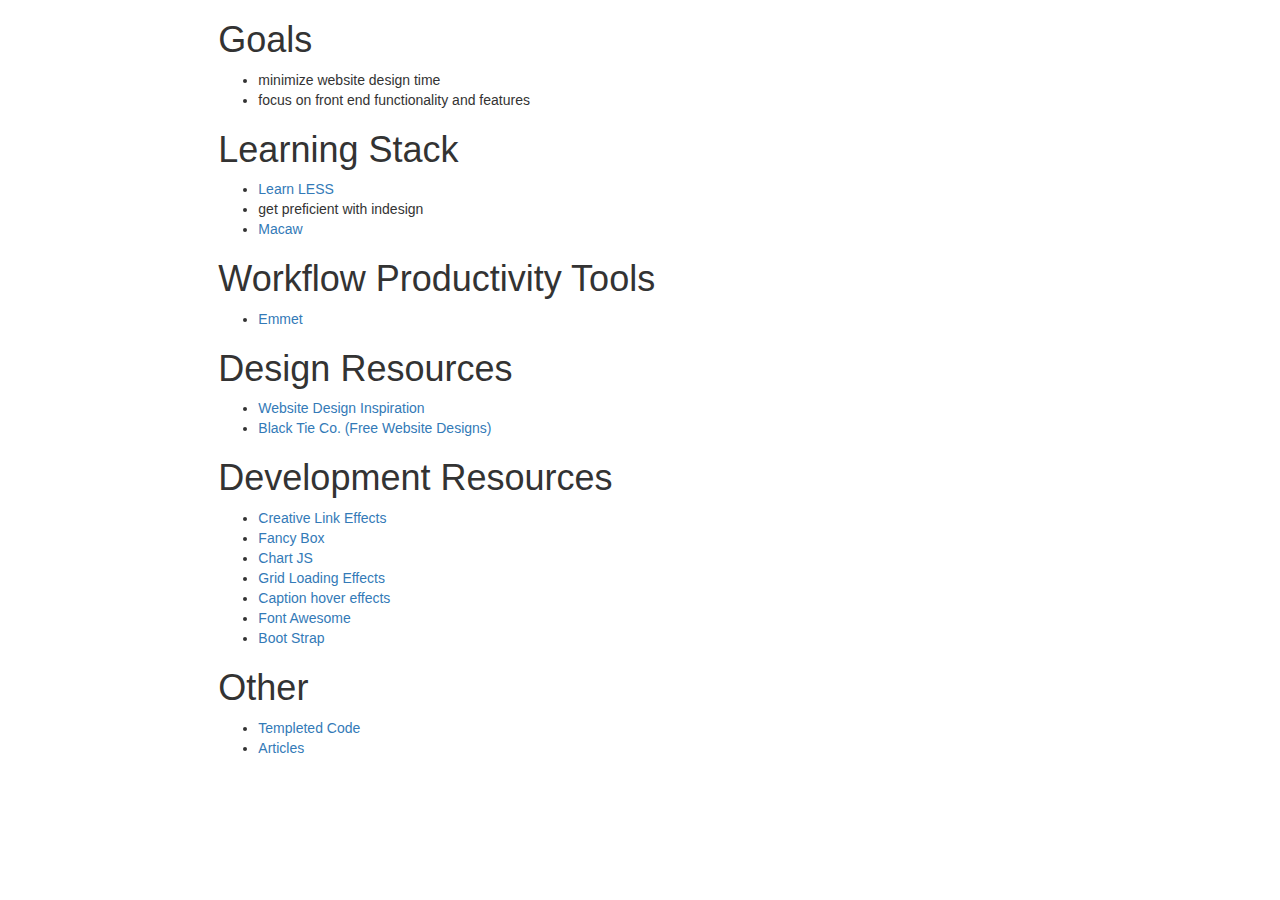
<file: index.html>
<!doctype html>
<html lang="en">
<head>

  <meta charset="utf-8">
  <title> me </title>
  <meta name="description" content="website description">
  <meta name="keywords" content="key, words">
  <link rel="stylesheet" href="//netdna.bootstrapcdn.com/bootstrap/3.1.1/css/bootstrap.min.css">

</head>
<body>
  <div class="row">
    <div class="col-md-2"></div>
    <div class="col-md-6">
    
        <h1>Goals</h1>
        <ul>
          <li>minimize website design time</li>
          <li>focus on front end functionality and features</li>
        </ul>
      	<h1>Learning Stack</h1>
        <ul>
          <li><a href="http://lesscss.org/">Learn LESS</a></li>
          <li>get preficient with indesign</li>
          <li><a href="http://macaw.co/">Macaw</a></li> 
        </ul>

        <h1>Workflow Productivity Tools</h1>
      	<ul>
          <li><a href="tools/tool_emmet.html">Emmet</a></li>
        </ul>

        <h1>Design Resources</h1>
        <ul>
          <li><a href="https://wrapbootstrap.com/user/Basicoh" target="_blank">Website Design Inspiration</a></li>
          <li><a href="http://www.blacktie.co/" target="_blank">Black Tie Co. (Free Website Designs)</a></li>
        </ul>

        <h1>Development Resources</h1>
        <ul>
          <li><a href="resources/resources_links.html">Creative Link Effects</a></li>
          <li><a href="resources/resources_fancy_box.html">Fancy Box</a></li>
          <li><a href="resources/resources_chart_js.html">Chart JS</a></li>
          <li><a href="http://tympanus.net/Development/GridLoadingEffects/index8.html">Grid Loading Effects</a></li>
          <li><a href="http://tympanus.net/Tutorials/CaptionHoverEffects/">Caption hover effects</a></li>
          <li><a href="">Font Awesome</a></li>
          <li><a href="">Boot Strap</a></li>
        </ul>
      
        <h1> Other </h1>
        <ul>
          <li><a href="templetedCode">Templeted Code</a></li>
          <li><a href="articles">Articles</a></li>
        </ul>
    </div>
  </div>
</body>
</html>
</file>
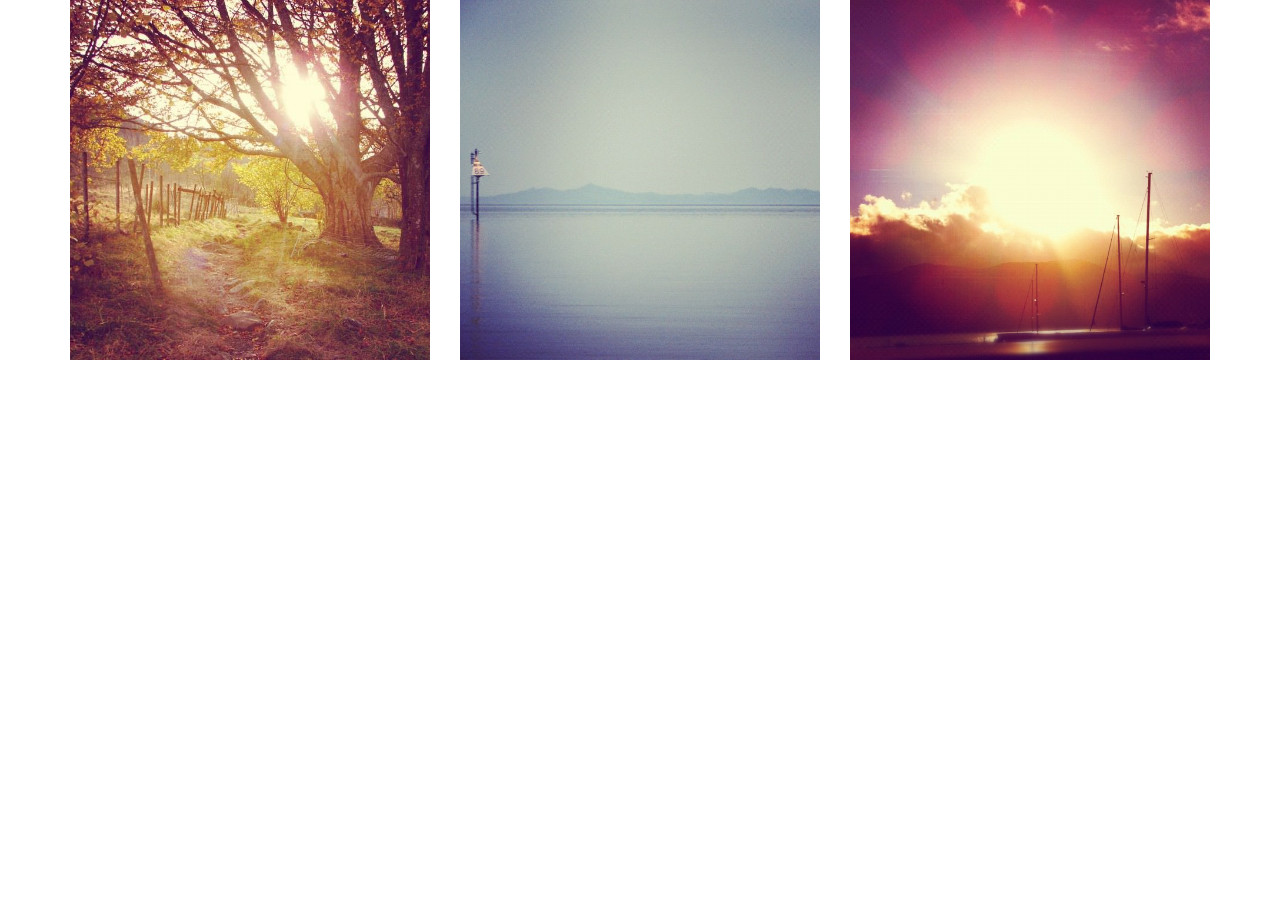
<file: resources/resources_fancy_box_res/index.html>
<html>
<head>
    <meta charset="UTF-8">
    <title>Document</title>
   
    <title> example code </title> 
    <meta http-equiv="Content-Type" content="text/html; charset=UTF-8" />
   
    <!-- Add bootstrap --> 
    <link rel="stylesheet" href="//netdna.bootstrapcdn.com/bootstrap/3.1.1/css/bootstrap.min.css">

    <!-- Add jQuery library -->
    <script type="text/javascript" src="./lib/jquery-1.10.1.min.js"></script>


    <!-- Add fancyBox main JS and CSS files -->
    <script type="text/javascript" src="./source/jquery.fancybox.js?v=2.1.5"></script>
    <link rel="stylesheet" type="text/css" href="./source/jquery.fancybox.css?v=2.1.5" media="screen" />

    <script type="text/javascript">
        $(document).ready(function() {
            $('.fancybox').fancybox();});
    </script>

 </head>
 <body>


    <div class="container">
        <div class="row">
           
            <a class="fancybox" href="demo/1_b.jpg" data-fancybox-group="gallery" title="Lorem ipsum dolor sit amet"><img src="demo/1_b.jpg" class="col-md-4" alt="" /></a>

            <a class="fancybox" href="demo/2_b.jpg" data-fancybox-group="gallery" title="Etiam quis mi eu elit temp"><img src="demo/2_b.jpg" class="col-md-4" alt="" /></a>

            <a class="fancybox" href="demo/3_b.jpg" data-fancybox-group="gallery" title="Cras neque mi, semper leon"><img src="demo/3_b.jpg" class="col-md-4" alt="" /></a>
   
        </div>
    </div>
</body>
</html>
</file>
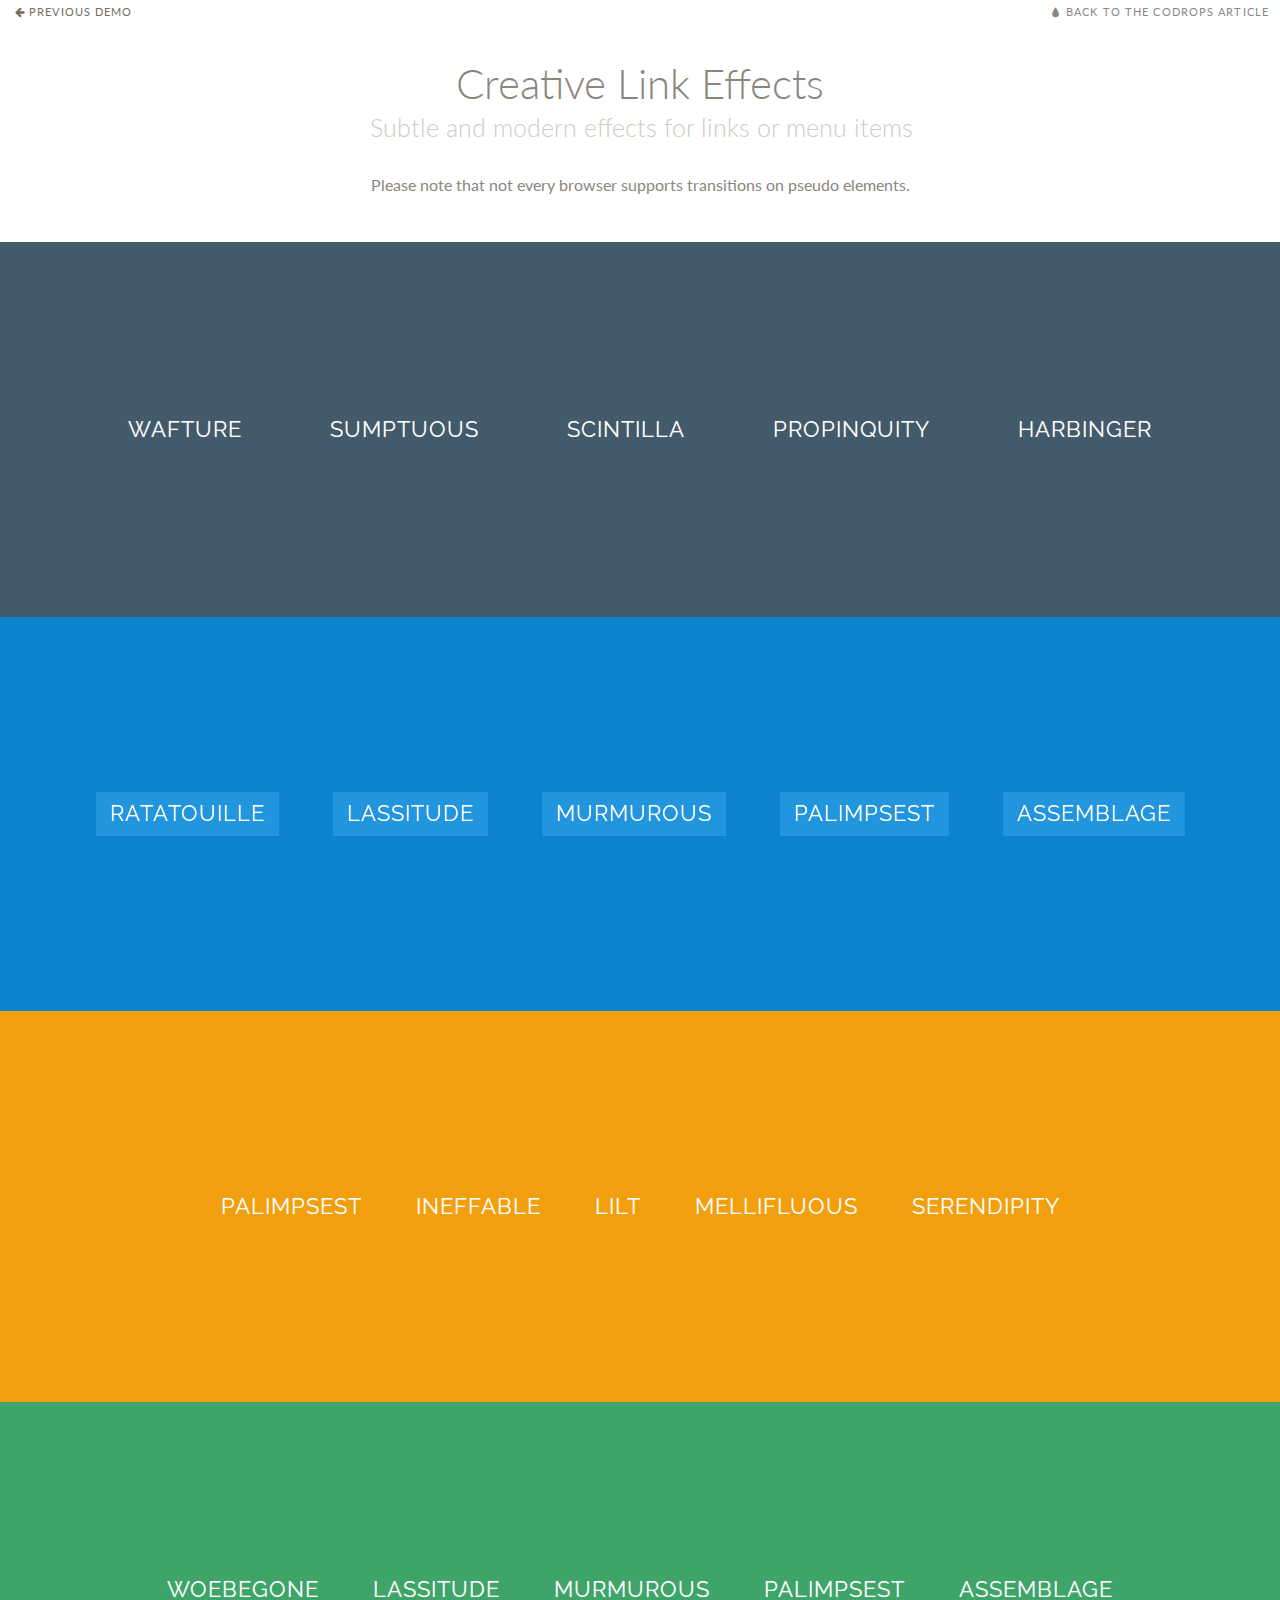
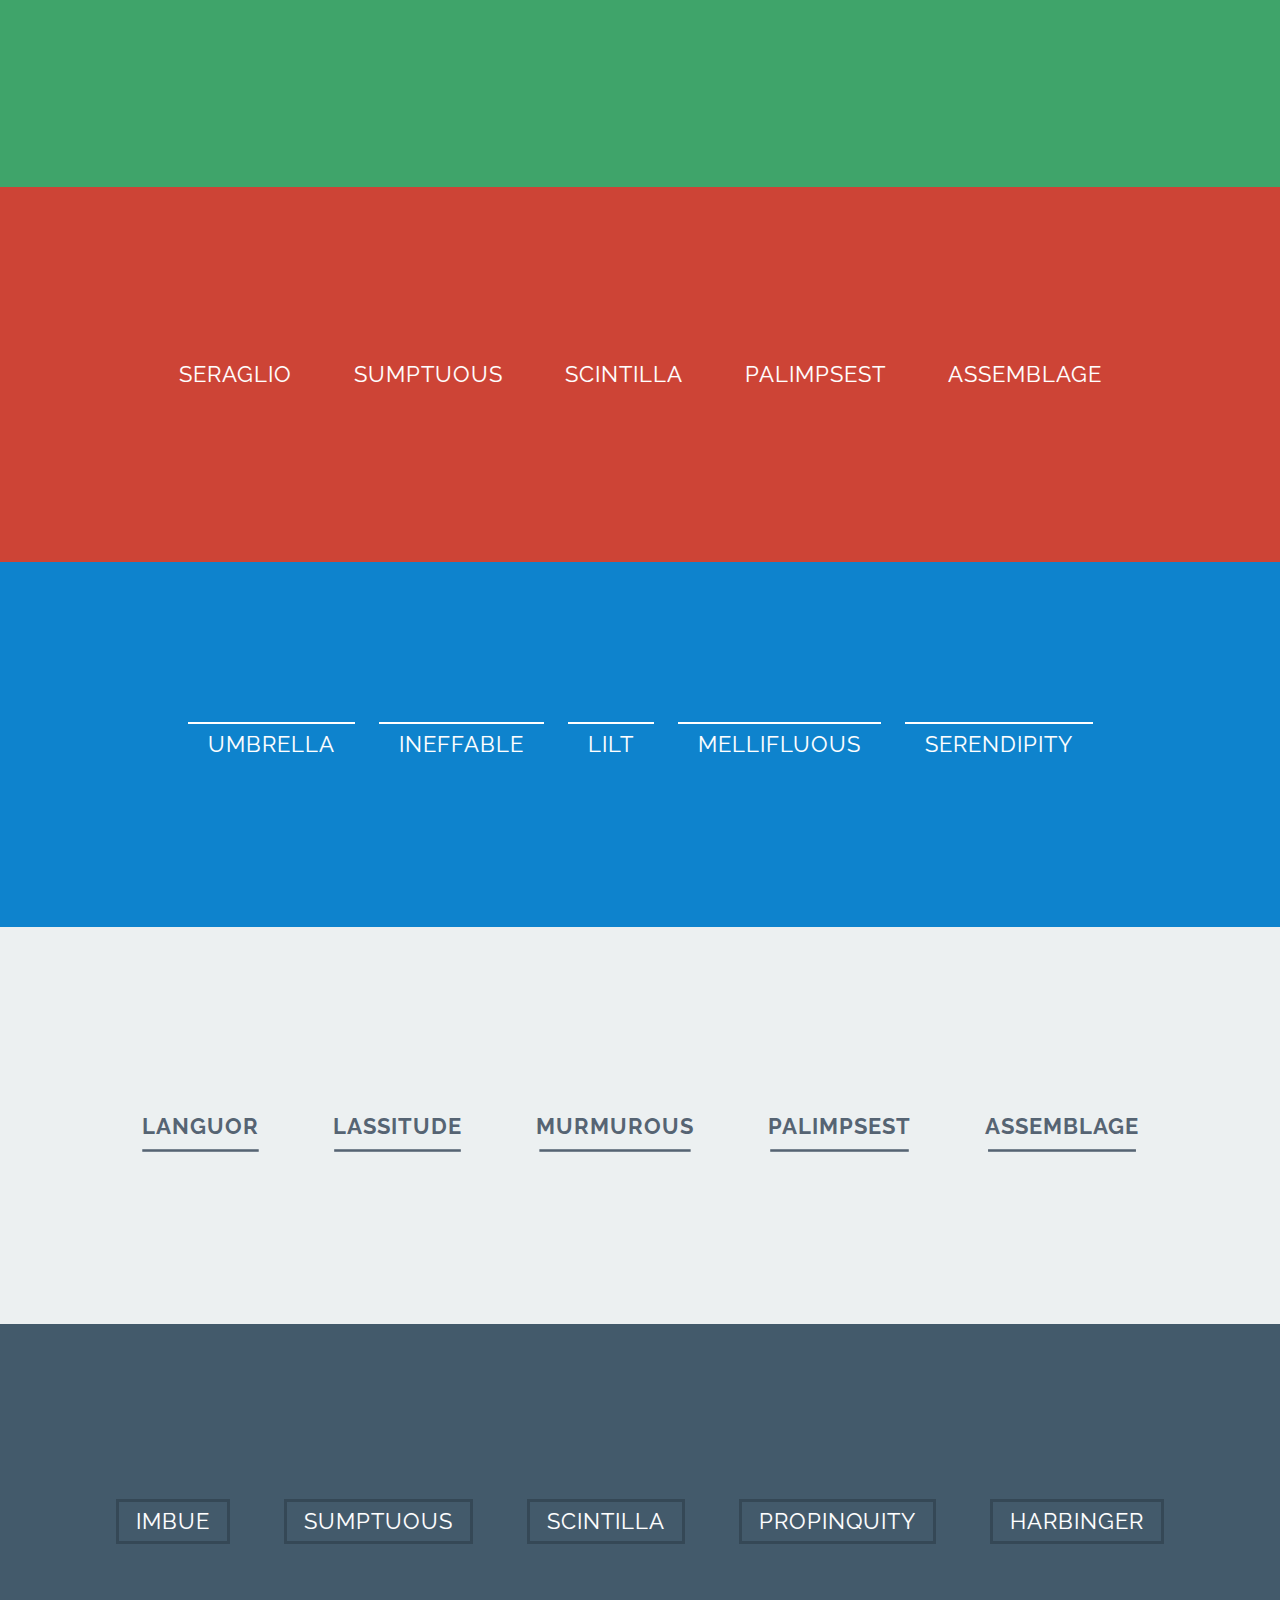
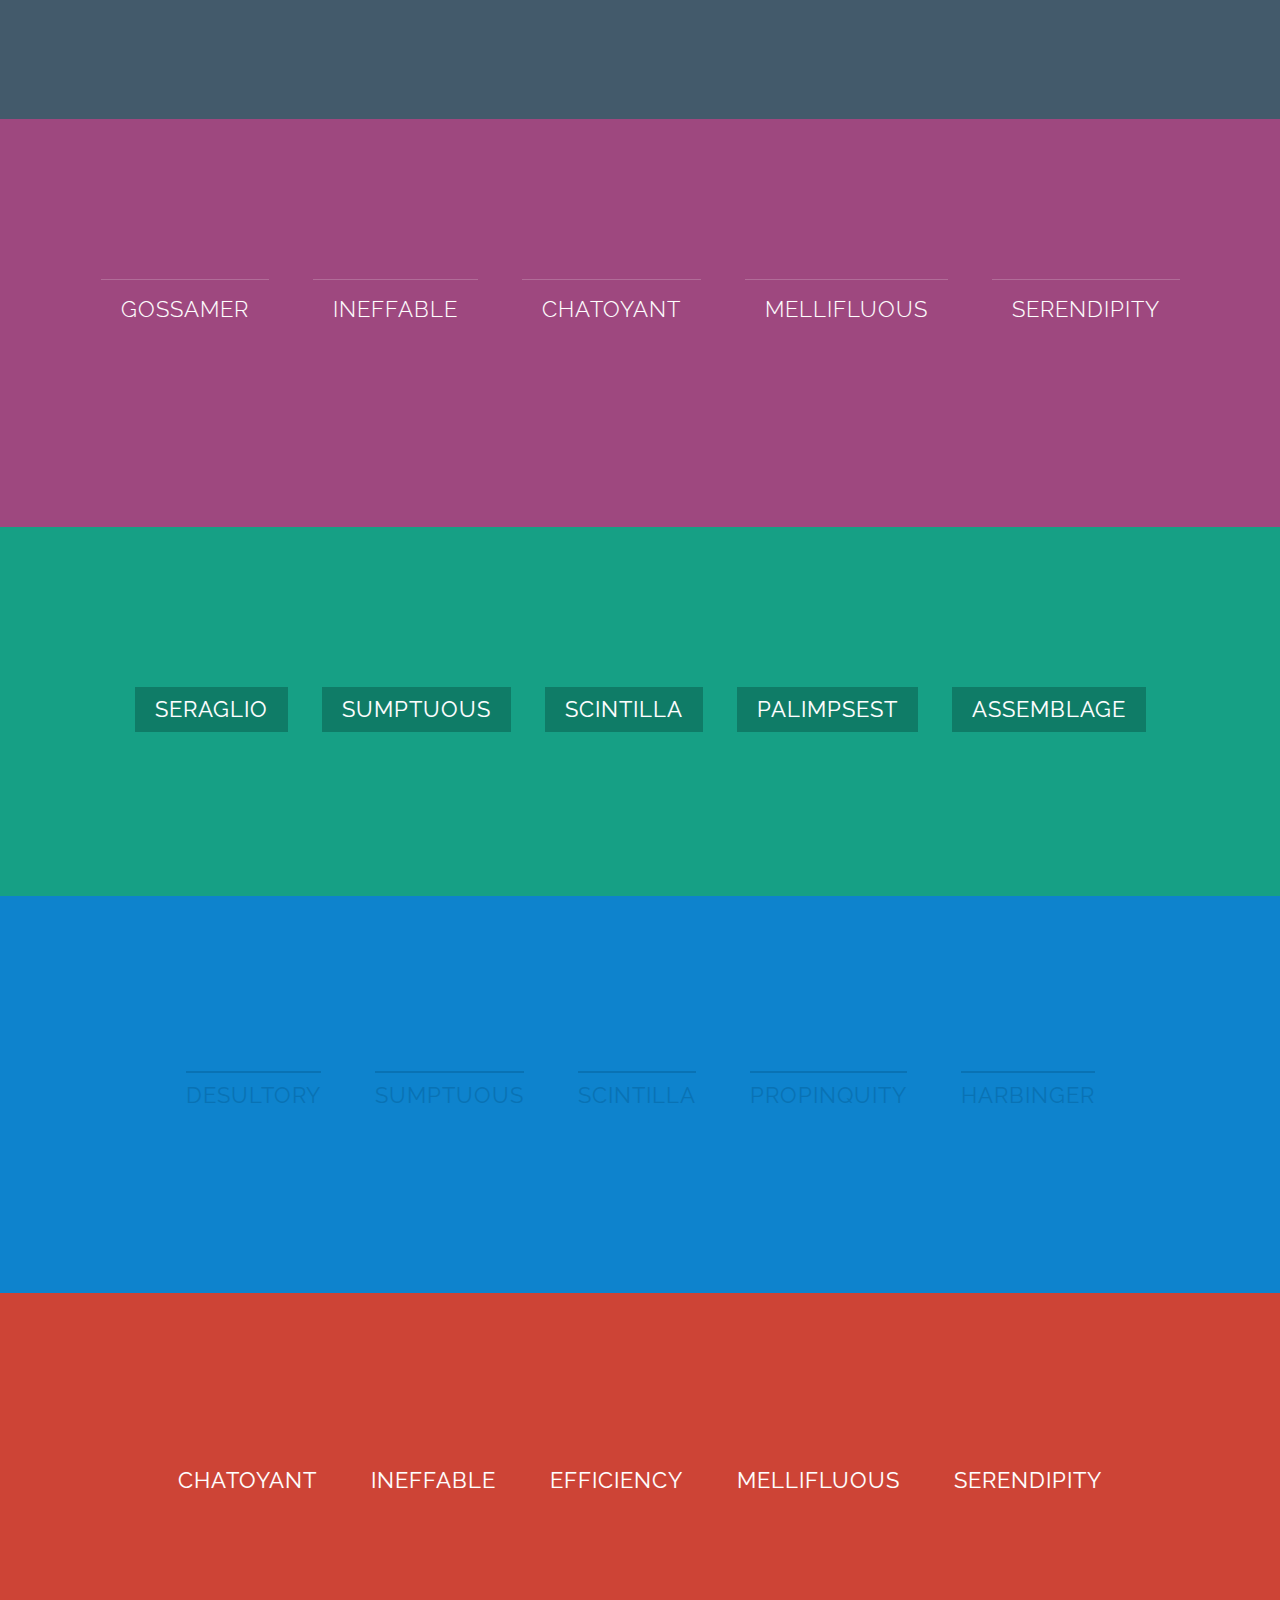
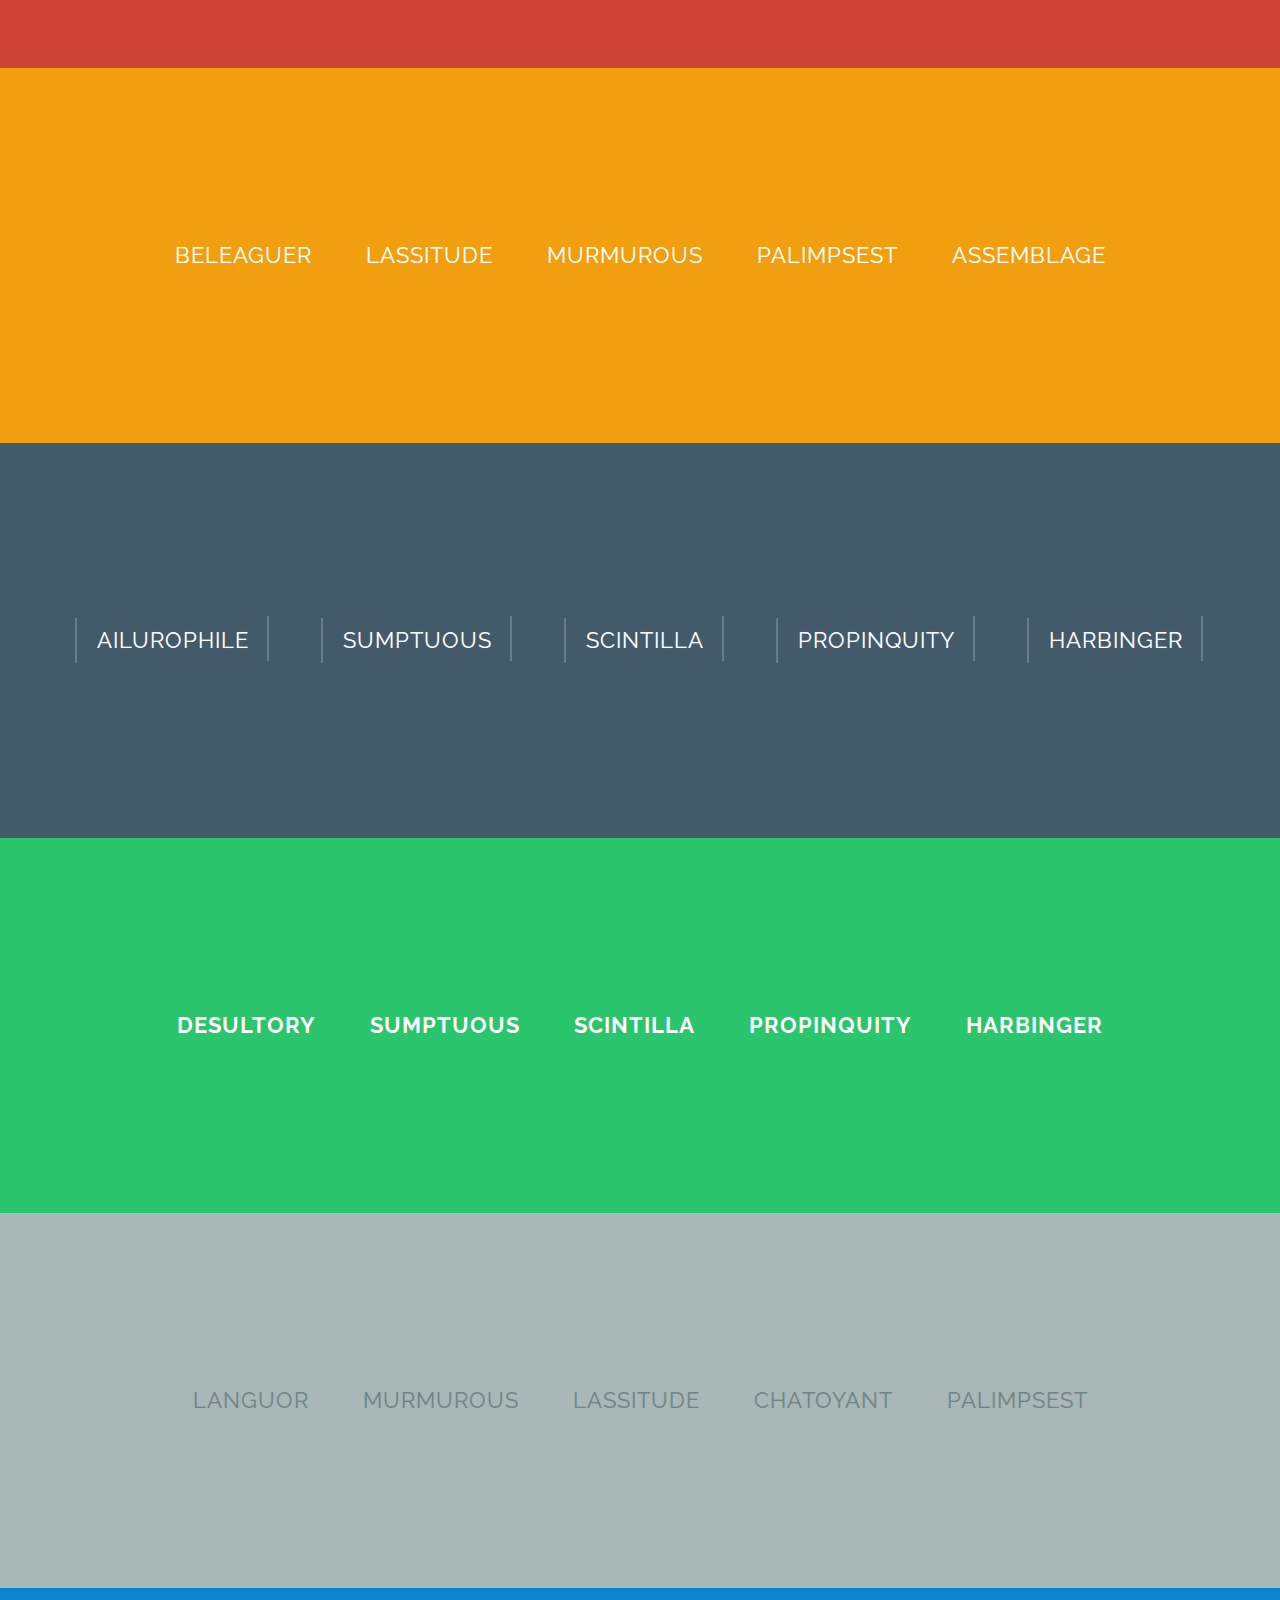
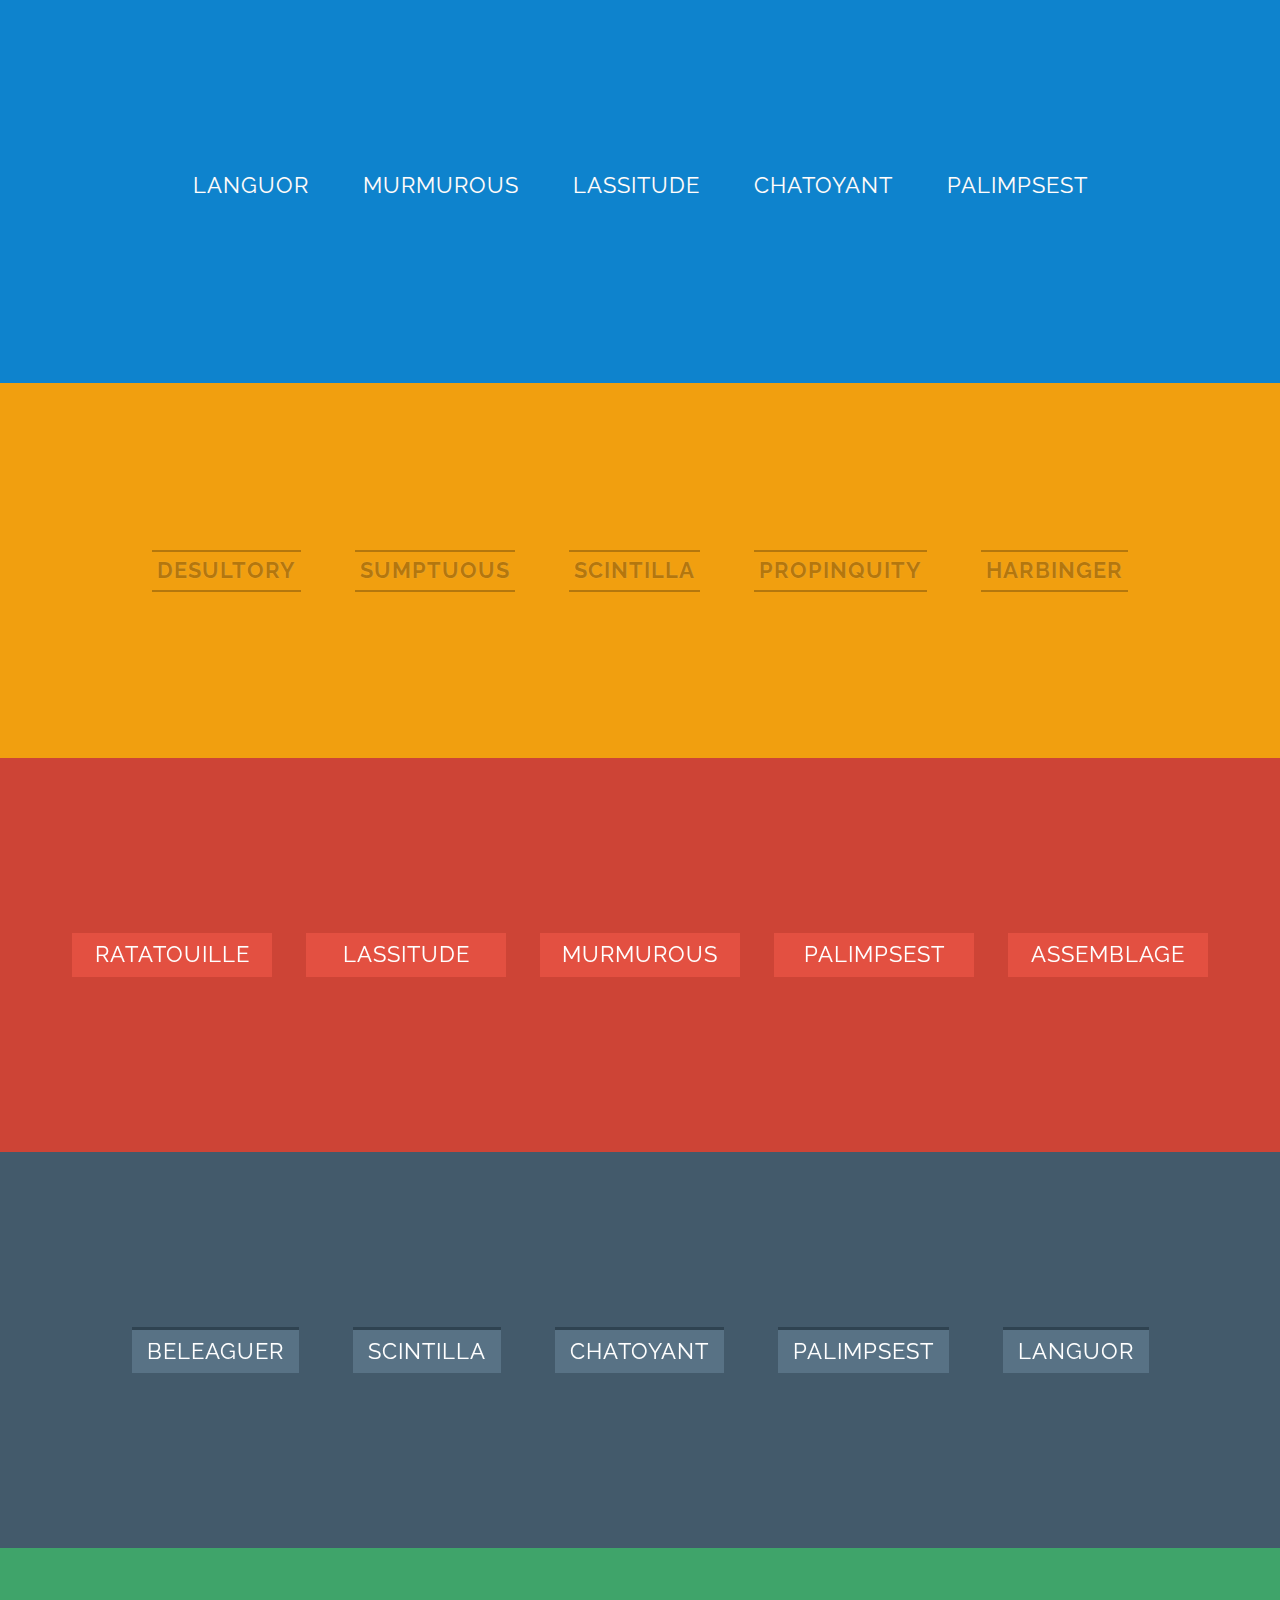
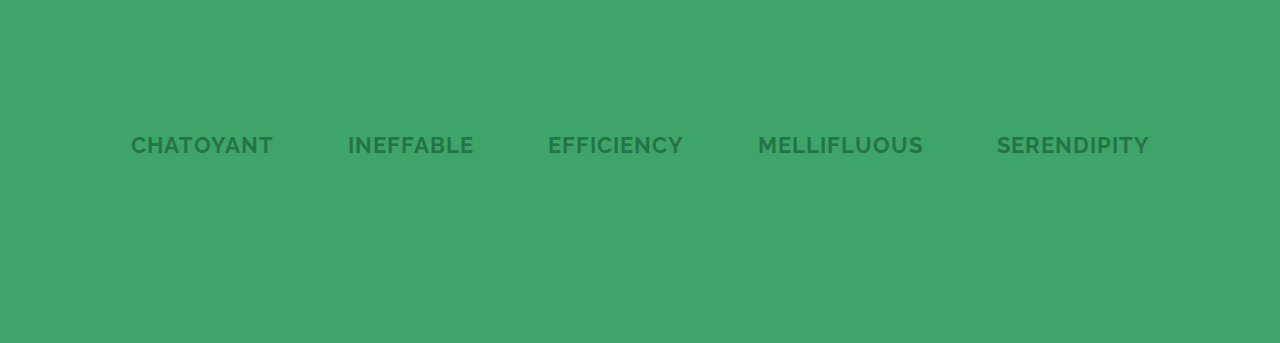
<file: resources/resources_links_res/index.html>
<!DOCTYPE html>
<html lang="en" class="no-js">
	<head>
		<meta charset="UTF-8" />
		<meta http-equiv="X-UA-Compatible" content="IE=edge,chrome=1"> 
		<meta name="viewport" content="width=device-width, initial-scale=1.0"> 
		<title>Creative Link Effects</title>
		<meta name="description" content="Creative Link Effects: Subtle and modern effects for links or menu items" />
		<meta name="keywords" content="link effect, css transition, style, inspiration, css3, menu item, web design" />
		<meta name="author" content="Codrops" />
		<link rel="shortcut icon" href="../favicon.ico">
		<link rel="stylesheet" type="text/css" href="css/normalize.css" />
		<link rel="stylesheet" type="text/css" href="css/demo.css" />
		<link rel="stylesheet" type="text/css" href="css/component.css" />
		<script src="js/modernizr.custom.js"></script>
	</head>
	<body>
		<div class="container">
			<!-- Top Navigation -->
			<div class="codrops-top clearfix">
				<a class="codrops-icon codrops-icon-prev" href="http://tympanus.net/Development/3DEffectMobileShowcase/"><span>Previous Demo</span></a>
				<span class="right"><a class="codrops-icon codrops-icon-drop" href="http://tympanus.net/codrops/?p=16182"><span>Back to the Codrops Article</span></a></span>
			</div>
			<header>
				<h1>Creative Link Effects <span>Subtle and modern effects for links or menu items</span></h1>
				<p>Please note that not every browser supports transitions on pseudo elements.</p>
			</header>
			<section class="color-1">
				<nav class="cl-effect-1">
					<a href="#">Wafture</a>
					<a href="#">Sumptuous</a>
					<a href="#">Scintilla</a>
					<a href="#">Propinquity</a>
					<a href="#">Harbinger</a>
				</nav>
			</section>
			<section class="color-4">
				<nav class="cl-effect-2">
					<a href="#"><span data-hover="Ratatouille">Ratatouille</span></a>
					<a href="#"><span data-hover="Lassitude">Lassitude</span></a>
					<a href="#"><span data-hover="Murmurous">Murmurous</span></a>
					<a href="#"><span data-hover="Palimpsest">Palimpsest</span></a>
					<a href="#"><span data-hover="Assemblage">Assemblage</span></a>
				</nav>
			</section>
			<section class="color-6">
				<nav class="cl-effect-3">
					<a href="#">Palimpsest</a>
					<a href="#">Ineffable</a>
					<a href="#">Lilt</a>
					<a href="#">Mellifluous</a>
					<a href="#">Serendipity</a>
				</nav>
			</section>
			<section class="color-7">
				<nav class="cl-effect-4">
					<a href="#">Woebegone</a>
					<a href="#">Lassitude</a>
					<a href="#">Murmurous</a>
					<a href="#">Palimpsest</a>
					<a href="#">Assemblage</a>
				</nav>
			</section>
			<section class="color-5">
				<nav class="cl-effect-5">
					<a href="#"><span data-hover="Seraglio">Seraglio</span></a>
					<a href="#"><span data-hover="Sumptuous">Sumptuous</span></a>
					<a href="#"><span data-hover="Scintilla">Scintilla</span></a>
					<a href="#"><span data-hover="Palimpsest">Palimpsest</span></a>
					<a href="#"><span data-hover="Assemblage">Assemblage</span></a>
				</nav>
			</section>
			<section class="color-4">
				<nav class="cl-effect-6">
					<a href="#">Umbrella</a>
					<a href="#">Ineffable</a>
					<a href="#">Lilt</a>
					<a href="#">Mellifluous</a>
					<a href="#">Serendipity</a>
				</nav>
			</section>
			<section class="color-8">
				<nav class="cl-effect-7">
					<a href="#">Languor</a>
					<a href="#">Lassitude</a>
					<a href="#">Murmurous</a>
					<a href="#">Palimpsest</a>
					<a href="#">Assemblage</a>
				</nav>
			</section>
			<section class="color-1">
				<nav class="cl-effect-8">
					<a href="#">Imbue</a>
					<a href="#">Sumptuous</a>
					<a href="#">Scintilla</a>
					<a href="#">Propinquity</a>
					<a href="#">Harbinger</a>
				</nav>
			</section>
			<section class="color-9">
				<nav class="cl-effect-9">
					<a href="#"><span>Gossamer</span><span>Sumptuous Heart</span></a>
					<a href="#"><span>Ineffable</span><span>Evanescent Life</span></a>
					<a href="#"><span>Chatoyant</span><span>Assemblage Love</span></a>
					<a href="#"><span>Mellifluous</span><span>Mellifluous Will</span></a>
					<a href="#"><span>Serendipity</span><span>Serendipity Cut</span></a>
				</nav>
			</section>
			<section class="color-10">
				<nav class="cl-effect-10">
					<a href="#" data-hover="Seraglio"><span>Seraglio</span></a>
					<a href="#" data-hover="Sumptuous"><span>Sumptuous</span></a>
					<a href="#" data-hover="Scintilla"><span>Scintilla</span></a>
					<a href="#" data-hover="Palimpsest"><span>Palimpsest</span></a>
					<a href="#" data-hover="Assemblage"><span>Assemblage</span></a>
				</nav>
			</section>
			<section class="color-4">
				<nav class="cl-effect-11">
					<a href="#" data-hover="Desultory">Desultory</a>
					<a href="#" data-hover="Sumptuous">Sumptuous</a>
					<a href="#" data-hover="Scintilla">Scintilla</a>
					<a href="#" data-hover="Propinquity">Propinquity</a>
					<a href="#" data-hover="Harbinger">Harbinger</a>
				</nav>
			</section>
			<section class="color-5">
				<nav class="cl-effect-12">
					<a href="#">Chatoyant</a>
					<a href="#">Ineffable</a>
					<a href="#">Efficiency</a>
					<a href="#">Mellifluous</a>
					<a href="#">Serendipity</a>
				</nav>
			</section>
			<section class="color-6">
				<nav class="cl-effect-13">
					<a href="#">Beleaguer</a>
					<a href="#">Lassitude</a>
					<a href="#">Murmurous</a>
					<a href="#">Palimpsest</a>
					<a href="#">Assemblage</a>
				</nav>
			</section>
			<section class="color-1">
				<nav class="cl-effect-14">
					<a href="#">Ailurophile</a>
					<a href="#">Sumptuous</a>
					<a href="#">Scintilla</a>
					<a href="#">Propinquity</a>
					<a href="#">Harbinger</a>
				</nav>
			</section>
			<section class="color-3">
				<nav class="cl-effect-15">
					<a href="#" data-hover="Desultory">Desultory</a>
					<a href="#" data-hover="Sumptuous">Sumptuous</a>
					<a href="#" data-hover="Scintilla">Scintilla</a>
					<a href="#" data-hover="Propinquity">Propinquity</a>
					<a href="#" data-hover="Harbinger">Harbinger</a>
				</nav>
			</section>
			<section class="color-11">
				<nav class="cl-effect-16">
					<a href="#" data-hover="Languor">Languor</a>
					<a href="#" data-hover="Murmurous">Murmurous</a>
					<a href="#" data-hover="Lassitude">Lassitude</a>
					<a href="#" data-hover="Chatoyant">Chatoyant</a>
					<a href="#" data-hover="Palimpsest">Palimpsest</a>
				</nav>
			</section>
			<section class="color-4">
				<nav class="cl-effect-17">
					<a href="#" data-hover="Languor">Languor</a>
					<a href="#" data-hover="Murmurous">Murmurous</a>
					<a href="#" data-hover="Lassitude">Lassitude</a>
					<a href="#" data-hover="Chatoyant">Chatoyant</a>
					<a href="#" data-hover="Palimpsest">Palimpsest</a>
				</nav>
			</section>
			<section class="color-6">
				<nav class="cl-effect-18">
					<a href="#" data-hover="Desultory">Desultory</a>
					<a href="#" data-hover="Sumptuous">Sumptuous</a>
					<a href="#" data-hover="Scintilla">Scintilla</a>
					<a href="#" data-hover="Propinquity">Propinquity</a>
					<a href="#" data-hover="Harbinger">Harbinger</a>
				</nav>
			</section>
			<section class="color-5">
				<nav class="cl-effect-19">
					<a href="#"><span data-hover="Ratatouille">Ratatouille</span></a>
					<a href="#"><span data-hover="Lassitude">Lassitude</span></a>
					<a href="#"><span data-hover="Murmurous">Murmurous</span></a>
					<a href="#"><span data-hover="Palimpsest">Palimpsest</span></a>
					<a href="#"><span data-hover="Assemblage">Assemblage</span></a>
				</nav>
			</section>
			<section class="color-1">
				<nav class="cl-effect-20">
					<a href="#"><span data-hover="Beleaguer">Beleaguer</span></a>
					<a href="#"><span data-hover="Scintilla">Scintilla</span></a>
					<a href="#"><span data-hover="Chatoyant">Chatoyant</span></a>
					<a href="#"><span data-hover="Palimpsest">Palimpsest</span></a>
					<a href="#"><span data-hover="Languor">Languor</span></a>
				</nav>
			</section>
			<section class="color-7">
				<nav class="cl-effect-21">
					<a href="#">Chatoyant</a>
					<a href="#">Ineffable</a>
					<a href="#">Efficiency</a>
					<a href="#">Mellifluous</a>
					<a href="#">Serendipity</a>
				</nav>
			</section>
		</div><!-- /container -->
	</body>
</html>
</file>
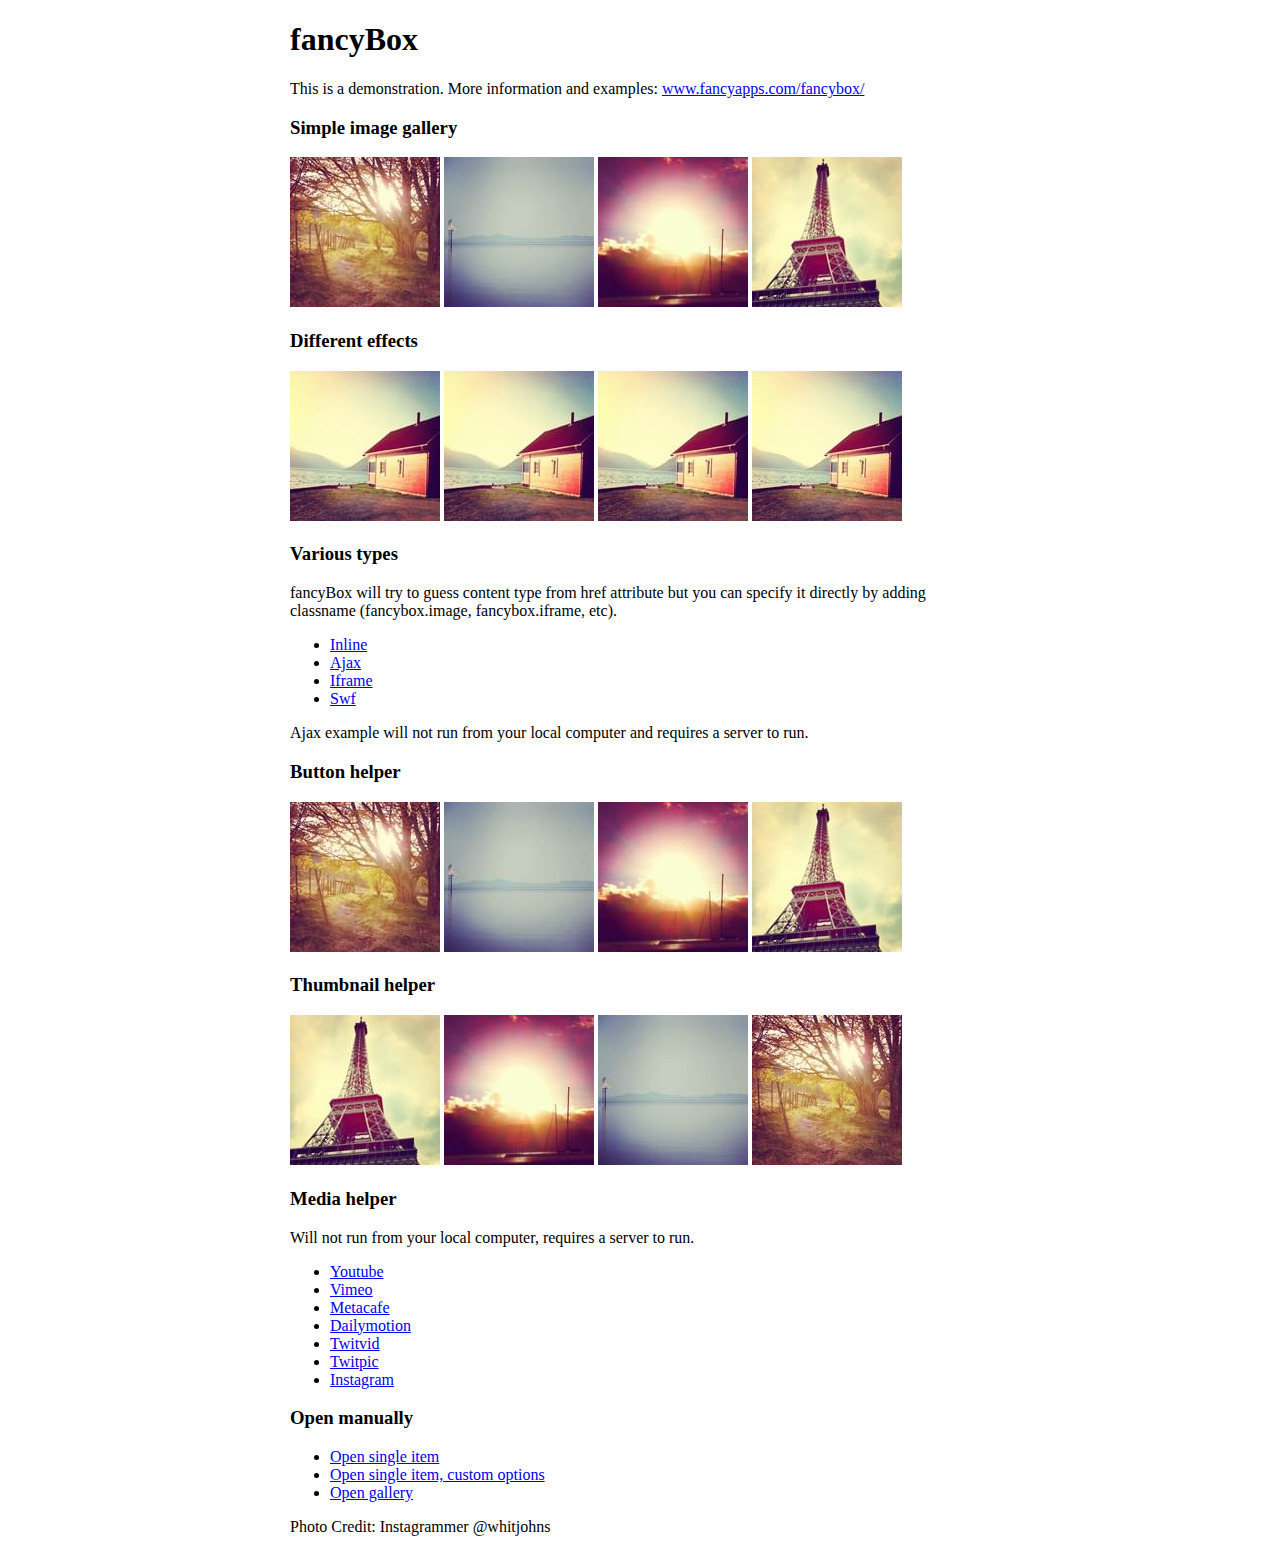
<file: resources/resources_fancy_box_res/demo/index.html>
<!DOCTYPE html>
<html>
<head>
	<title>fancyBox - Fancy jQuery Lightbox Alternative | Demonstration</title>
	<meta http-equiv="Content-Type" content="text/html; charset=UTF-8" />

	<!-- Add jQuery library -->
	<script type="text/javascript" src="../lib/jquery-1.10.1.min.js"></script>

	<!-- Add mousewheel plugin (this is optional) -->
	<script type="text/javascript" src="../lib/jquery.mousewheel-3.0.6.pack.js"></script>

	<!-- Add fancyBox main JS and CSS files -->
	<script type="text/javascript" src="../source/jquery.fancybox.js?v=2.1.5"></script>
	<link rel="stylesheet" type="text/css" href="../source/jquery.fancybox.css?v=2.1.5" media="screen" />

	<!-- Add Button helper (this is optional) -->
	<link rel="stylesheet" type="text/css" href="../source/helpers/jquery.fancybox-buttons.css?v=1.0.5" />
	<script type="text/javascript" src="../source/helpers/jquery.fancybox-buttons.js?v=1.0.5"></script>

	<!-- Add Thumbnail helper (this is optional) -->
	<link rel="stylesheet" type="text/css" href="../source/helpers/jquery.fancybox-thumbs.css?v=1.0.7" />
	<script type="text/javascript" src="../source/helpers/jquery.fancybox-thumbs.js?v=1.0.7"></script>

	<!-- Add Media helper (this is optional) -->
	<script type="text/javascript" src="../source/helpers/jquery.fancybox-media.js?v=1.0.6"></script>

	<script type="text/javascript">
		$(document).ready(function() {
			/*
			 *  Simple image gallery. Uses default settings
			 */

			$('.fancybox').fancybox();

			/*
			 *  Different effects
			 */

			// // Change title type, overlay closing speed
			// $(".fancybox-effects-a").fancybox({
			// 	helpers: {
			// 		title : {
			// 			type : 'outside'
			// 		},
			// 		overlay : {
			// 			speedOut : 0
			// 		}
			// 	}
			// });

			// // Disable opening and closing animations, change title type
			// $(".fancybox-effects-b").fancybox({
			// 	openEffect  : 'none',
			// 	closeEffect	: 'none',

			// 	helpers : {
			// 		title : {
			// 			type : 'over'
			// 		}
			// 	}
			// });

			// // Set custom style, close if clicked, change title type and overlay color
			// $(".fancybox-effects-c").fancybox({
			// 	wrapCSS    : 'fancybox-custom',
			// 	closeClick : true,

			// 	openEffect : 'none',

			// 	helpers : {
			// 		title : {
			// 			type : 'inside'
			// 		},
			// 		overlay : {
			// 			css : {
			// 				'background' : 'rgba(238,238,238,0.85)'
			// 			}
			// 		}
			// 	}
			// });

			// // Remove padding, set opening and closing animations, close if clicked and disable overlay
			// $(".fancybox-effects-d").fancybox({
			// 	padding: 0,

			// 	openEffect : 'elastic',
			// 	openSpeed  : 150,

			// 	closeEffect : 'elastic',
			// 	closeSpeed  : 150,

			// 	closeClick : true,

			// 	helpers : {
			// 		overlay : null
			// 	}
			// });

			// /*
			//  *  Button helper. Disable animations, hide close button, change title type and content
			//  */

			// $('.fancybox-buttons').fancybox({
			// 	openEffect  : 'none',
			// 	closeEffect : 'none',

			// 	prevEffect : 'none',
			// 	nextEffect : 'none',

			// 	closeBtn  : false,

			// 	helpers : {
			// 		title : {
			// 			type : 'inside'
			// 		},
			// 		buttons	: {}
			// 	},

			// 	afterLoad : function() {
			// 		this.title = 'Image ' + (this.index + 1) + ' of ' + this.group.length + (this.title ? ' - ' + this.title : '');
			// 	}
			// });


			// /*
			//  *  Thumbnail helper. Disable animations, hide close button, arrows and slide to next gallery item if clicked
			//  */

			// $('.fancybox-thumbs').fancybox({
			// 	prevEffect : 'none',
			// 	nextEffect : 'none',

			// 	closeBtn  : false,
			// 	arrows    : false,
			// 	nextClick : true,

			// 	helpers : {
			// 		thumbs : {
			// 			width  : 50,
			// 			height : 50
			// 		}
			// 	}
			// });

			// /*
			//  *  Media helper. Group items, disable animations, hide arrows, enable media and button helpers.
			// */
			// $('.fancybox-media')
			// 	.attr('rel', 'media-gallery')
			// 	.fancybox({
			// 		openEffect : 'none',
			// 		closeEffect : 'none',
			// 		prevEffect : 'none',
			// 		nextEffect : 'none',

			// 		arrows : false,
			// 		helpers : {
			// 			media : {},
			// 			buttons : {}
			// 		}
			// 	});

			// /*
			//  *  Open manually
			//  */

			// $("#fancybox-manual-a").click(function() {
			// 	$.fancybox.open('1_b.jpg');
			// });

			// $("#fancybox-manual-b").click(function() {
			// 	$.fancybox.open({
			// 		href : 'iframe.html',
			// 		type : 'iframe',
			// 		padding : 5
			// 	});
			// });

			// $("#fancybox-manual-c").click(function() {
			// 	$.fancybox.open([
			// 		{
			// 			href : '1_b.jpg',
			// 			title : 'My title'
			// 		}, {
			// 			href : '2_b.jpg',
			// 			title : '2nd title'
			// 		}, {
			// 			href : '3_b.jpg'
			// 		}
			// 	], {
			// 		helpers : {
			// 			thumbs : {
			// 				width: 75,
			// 				height: 50
			// 			}
			// 		}
			// 	});
			// });


		});
	</script>
	<style type="text/css">
		.fancybox-custom .fancybox-skin {
			box-shadow: 0 0 50px #222;
		}

		body {
			max-width: 700px;
			margin: 0 auto;
		}
	</style>
</head>
<body>
	<h1>fancyBox</h1>

	<p>This is a demonstration. More information and examples: <a href="http://fancyapps.com/fancybox/">www.fancyapps.com/fancybox/</a></p>

	<h3>Simple image gallery</h3>
	<p>
		<a class="fancybox" href="1_b.jpg" data-fancybox-group="gallery" title="Lorem ipsum dolor sit amet"><img src="1_s.jpg" alt="" /></a>

		<a class="fancybox" href="2_b.jpg" data-fancybox-group="gallery" title="Etiam quis mi eu elit temp"><img src="2_s.jpg" alt="" /></a>

		<a class="fancybox" href="3_b.jpg" data-fancybox-group="gallery" title="Cras neque mi, semper leon"><img src="3_s.jpg" alt="" /></a>

		<a class="fancybox" href="4_b.jpg" data-fancybox-group="gallery" title="Sed vel sapien vel sem uno"><img src="4_s.jpg" alt="" /></a>
	</p>

	<h3>Different effects</h3>
	<p>
		<a class="fancybox-effects-a" href="5_b.jpg" title="Lorem ipsum dolor sit amet, consectetur adipiscing elit"><img src="5_s.jpg" alt="" /></a>

		<a class="fancybox-effects-b" href="5_b.jpg" title="Lorem ipsum dolor sit amet, consectetur adipiscing elit"><img src="5_s.jpg" alt="" /></a>

		<a class="fancybox-effects-c" href="5_b.jpg" title="Lorem ipsum dolor sit amet, consectetur adipiscing elit"><img src="5_s.jpg" alt="" /></a>

		<a class="fancybox-effects-d" href="5_b.jpg" title="Lorem ipsum dolor sit amet, consectetur adipiscing elit"><img src="5_s.jpg" alt="" /></a>
	</p>

	<h3>Various types</h3>
	<p>
		fancyBox will try to guess content type from href attribute but you can specify it directly by adding classname (fancybox.image, fancybox.iframe, etc).
	</p>
	<ul>
		<li><a class="fancybox" href="#inline1" title="Lorem ipsum dolor sit amet">Inline</a></li>
		<li><a class="fancybox fancybox.ajax" href="ajax.txt">Ajax</a></li>
		<li><a class="fancybox fancybox.iframe" href="iframe.html">Iframe</a></li>
		<li><a class="fancybox" href="http://www.adobe.com/jp/events/cs3_web_edition_tour/swfs/perform.swf">Swf</a></li>
	</ul>

	<div id="inline1" style="width:400px;display: none;">
		<h3>Etiam quis mi eu elit</h3>
		<p>
			Lorem ipsum dolor sit amet, consectetur adipiscing elit. Etiam quis mi eu elit tempor facilisis id et neque. Nulla sit amet sem sapien. Vestibulum imperdiet porta ante ac ornare. Nulla et lorem eu nibh adipiscing ultricies nec at lacus. Cras laoreet ultricies sem, at blandit mi eleifend aliquam. Nunc enim ipsum, vehicula non pretium varius, cursus ac tortor. Vivamus fringilla congue laoreet. Quisque ultrices sodales orci, quis rhoncus justo auctor in. Phasellus dui eros, bibendum eu feugiat ornare, faucibus eu mi. Nunc aliquet tempus sem, id aliquam diam varius ac. Maecenas nisl nunc, molestie vitae eleifend vel, iaculis sed magna. Aenean tempus lacus vitae orci posuere porttitor eget non felis. Donec lectus elit, aliquam nec eleifend sit amet, vestibulum sed nunc.
		</p>
	</div>

	<p>
		Ajax example will not run from your local computer and requires a server to run.
	</p>

	<h3>Button helper</h3>
	<p>
		<a class="fancybox-buttons" data-fancybox-group="button" href="1_b.jpg"><img src="1_s.jpg" alt="" /></a>

		<a class="fancybox-buttons" data-fancybox-group="button" href="2_b.jpg"><img src="2_s.jpg" alt="" /></a>

		<a class="fancybox-buttons" data-fancybox-group="button" href="3_b.jpg"><img src="3_s.jpg" alt="" /></a>

		<a class="fancybox-buttons" data-fancybox-group="button" href="4_b.jpg"><img src="4_s.jpg" alt="" /></a>
	</p>

	<h3>Thumbnail helper</h3>
	<p>
		<a class="fancybox-thumbs" data-fancybox-group="thumb" href="4_b.jpg"><img src="4_s.jpg" alt="" /></a>

		<a class="fancybox-thumbs" data-fancybox-group="thumb" href="3_b.jpg"><img src="3_s.jpg" alt="" /></a>

		<a class="fancybox-thumbs" data-fancybox-group="thumb" href="2_b.jpg"><img src="2_s.jpg" alt="" /></a>

		<a class="fancybox-thumbs" data-fancybox-group="thumb" href="1_b.jpg"><img src="1_s.jpg" alt="" /></a>
	</p>

	<h3>Media helper</h3>
	<p>
		Will not run from your local computer, requires a server to run.
	</p>

	<ul>
		<li><a class="fancybox-media" href="http://www.youtube.com/watch?v=opj24KnzrWo">Youtube</a></li>
		<li><a class="fancybox-media" href="http://vimeo.com/47480346">Vimeo</a></li>
		<li><a class="fancybox-media" href="http://www.metacafe.com/watch/7635964/">Metacafe</a></li>
		<li><a class="fancybox-media" href="http://www.dailymotion.com/video/xoeylt_electric-guest-this-head-i-hold_music">Dailymotion</a></li>
		<li><a class="fancybox-media" href="http://twitvid.com/QY7MD">Twitvid</a></li>
		<li><a class="fancybox-media" href="http://twitpic.com/7p93st">Twitpic</a></li>
		<li><a class="fancybox-media" href="http://instagr.am/p/IejkuUGxQn">Instagram</a></li>
	</ul>

	<h3>Open manually</h3>
	<ul>
		<li><a id="fancybox-manual-a" href="javascript:;">Open single item</a></li>
		<li><a id="fancybox-manual-b" href="javascript:;">Open single item, custom options</a></li>
		<li><a id="fancybox-manual-c" href="javascript:;">Open gallery</a></li>
	</ul>

	<p>
		Photo Credit: Instagrammer @whitjohns
	</p>
</body>
</html>
</file>
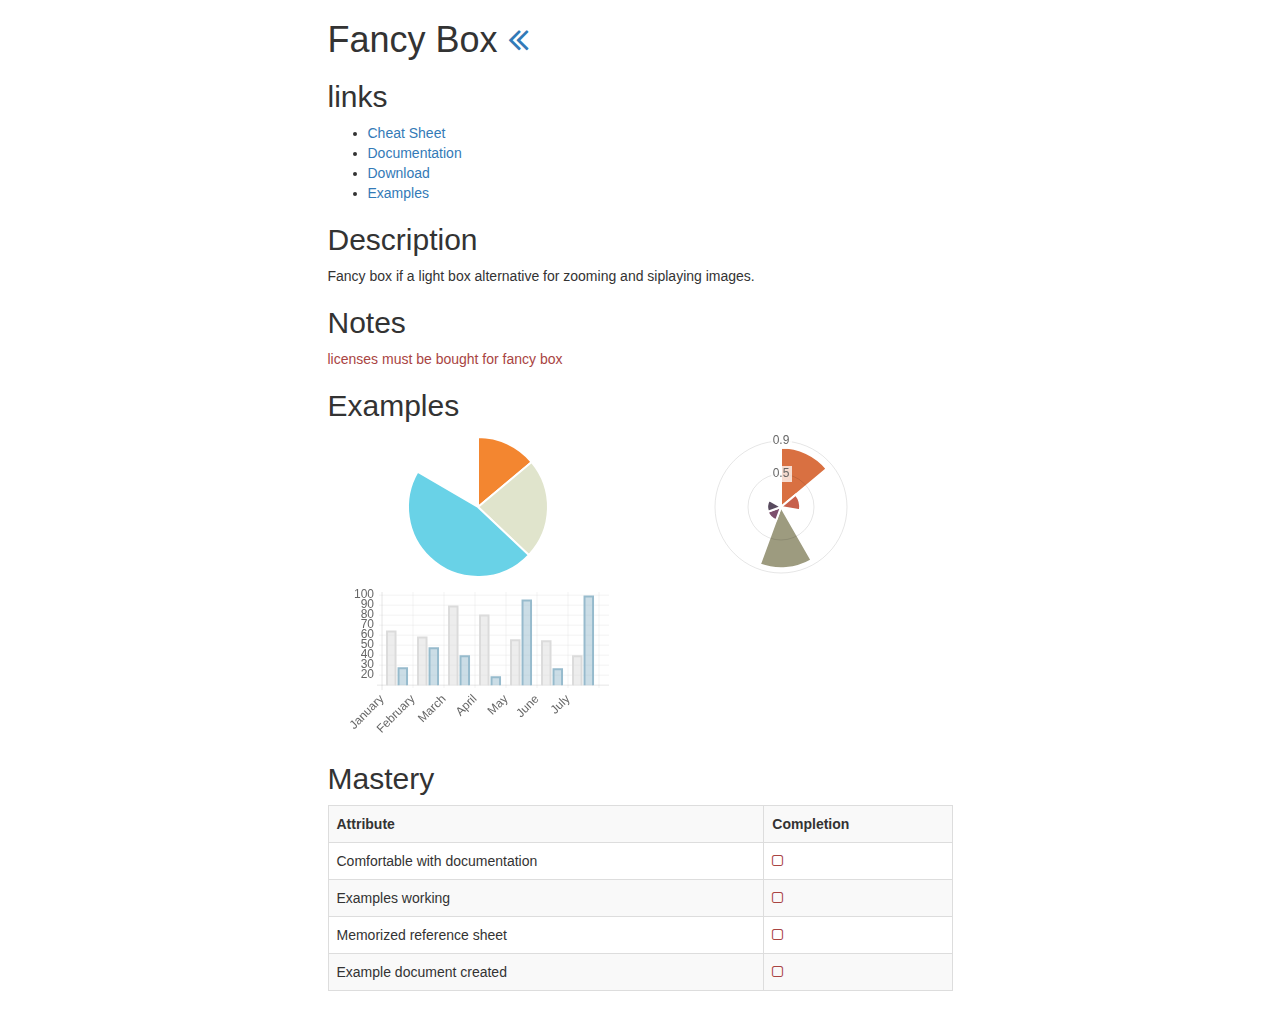
<file: resources/resources_chart_js.html>
<!doctype html>
<html lang="en">
<head>

	<meta charset="utf-8">
	<title> ... </title>
 	<meta name="description" content="website description">
 	<meta name="keywords" content="key, words">
	<link rel="stylesheet" href="//netdna.bootstrapcdn.com/bootstrap/3.1.1/css/bootstrap.min.css">
	<link href="//netdna.bootstrapcdn.com/font-awesome/4.0.3/css/font-awesome.css" rel="stylesheet">

	<!-- CODE FOR EXAMPLES --> 
	<script src="resources_chart_js_res/Chart.js"></script>



</head>
<body class="row">
	<div class="col-md-3"></div>
	<div class="col-md-6">
  		<h1>Fancy Box <a href="./../index.html"><icon class="fa fa-angle-double-left"></icon></a></h1> 

  		<h2>links</h2>
	  	<div>
	  		<ul>
	  			<li class="link1"><a href="" target="_blank">Cheat Sheet</a></li>
	  			<li class="link2"><a href="http://fancyapps.com/fancybox/#docs" target="_blank">Documentation</a></li>
	  			<li class="link3"><a href="http://fancyapps.com/fancybox/#license"target="_blank">Download</a></li>
	  			<li class="link3"><a href="http://fancyapps.com/fancybox/#examples" target="_blank">Examples</a></li>
	  			
	  		</ul>	
	  	</div>

		<h2>Description</h2>
		<p>Fancy box if a light box alternative for zooming and siplaying images.</p>

		<h2>Notes</h2>
		<p class="text-danger">licenses must be bought for fancy box</p>
		
		<h2>Examples</h2>
		
		
	<!-- PIE EXAMPLE  --> 
	<canvas id="canvas" height="auto" width="auto"></canvas>

	<script>

		var pieData = [
				{
					value: 30,
					color:"#F38630"
				},
				{
					value : 50,
					color : "#E0E4CC"
				},
				{
					value : 100,
					color : "#69D2E7"
				}
			
			];

	var myPie = new Chart(document.getElementById("canvas").getContext("2d")).Pie(pieData);
	
	</script>

	<canvas id="canvas2" height="auto" width="auto"></canvas>


	<script>
	var chartData = [
			{
				value : Math.random(),
				color: "#D97041"
			},
			{
				value : Math.random(),
				color: "#C7604C"
			},
			{
				value : Math.random(),
				color: "#21323D"
			},
			{
				value : Math.random(),
				color: "#9D9B7F"
			},
			{
				value : Math.random(),
				color: "#7D4F6D"
			},
			{
				value : Math.random(),
				color: "#584A5E"
			}
		];
	var myPolarArea = new Chart(document.getElementById("canvas2").getContext("2d")).PolarArea(chartData);
	</script>

	<canvas id="canvas3" height="auto" width="auto"></canvas>


	<script>

		var barChartData = {
			labels : ["January","February","March","April","May","June","July"],
			datasets : [
				{
					fillColor : "rgba(220,220,220,0.5)",
					strokeColor : "rgba(220,220,220,1)",
					data : [65,59,90,81,56,55,40]
				},
				{
					fillColor : "rgba(151,187,205,0.5)",
					strokeColor : "rgba(151,187,205,1)",
					data : [28,48,40,19,96,27,100]
				}
			]
			
		}

	var myLine = new Chart(document.getElementById("canvas3").getContext("2d")).Bar(barChartData);
	
	</script>

        	

		
		 <h2>Mastery</h2>
		  <!-- Table -->
		  <table class="table table-striped table-bordered">
		    <tr>
		    	<th>Attribute</th>
		    	<th>Completion</th>
		    </tr>

		    <tr>
			  <td>Comfortable with documentation</td>
			  <td><i class="fa fa-square-o text-danger"></i></td>		
	  		</tr>
	  		<tr>
			  <td>Examples working</td>
			  <td><i class="fa fa-square-o text-danger"></i></td>		
	  		</tr>
	  		<tr>
			  <td>Memorized reference sheet</td>
			  <td><i class="fa fa-square-o text-danger"></i></td>		
	  		</tr>
	  		<tr>
			  <td>Example document created</td>
			  <td><i class="fa fa-square-o text-danger"></i></td>		
	  		</tr>

		  </table>
		
	</div>
</body>
</html>
</file>
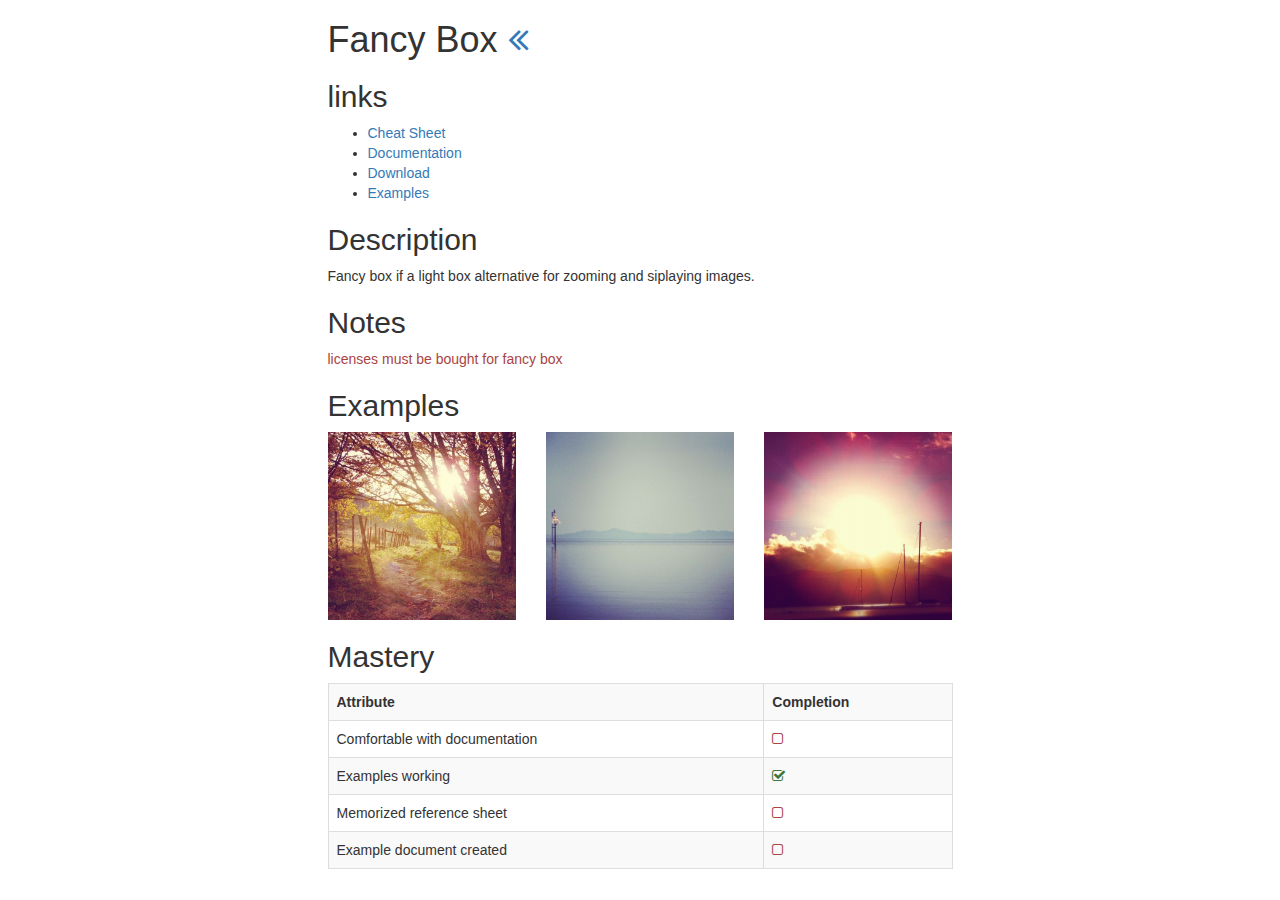
<file: resources/resources_fancy_box.html>
<!doctype html>
<html lang="en">
<head>

	<meta charset="utf-8">
	<title> ... </title>
 	<meta name="description" content="website description">
 	<meta name="keywords" content="key, words">
	<link rel="stylesheet" href="//netdna.bootstrapcdn.com/bootstrap/3.1.1/css/bootstrap.min.css">
	<link href="//netdna.bootstrapcdn.com/font-awesome/4.0.3/css/font-awesome.css" rel="stylesheet">

	<!-- CODE FOR EXAMPLES --> 
	<script type="text/javascript" src="./resources_fancy_box_res/lib/jquery-1.10.1.min.js"></script>
    <script type="text/javascript" src="./resources_fancy_box_res/source/jquery.fancybox.js?v=2.1.5"></script>
    <link rel="stylesheet" type="text/css" href="./resources_fancy_box_res/source/jquery.fancybox.css?v=2.1.5" media="screen" />
    <script type="text/javascript">
        $(document).ready(function() {
            $('.fancybox').fancybox();});
    </script>



</head>
<body class="row">
	<div class="col-md-3"></div>
	<div class="col-md-6">
  		<h1>Fancy Box <a href="./../index.html"><icon class="fa fa-angle-double-left"></icon></a></h1> 

  		<h2>links</h2>
	  	<div>
	  		<ul>
	  			<li class="link1"><a href="" target="_blank">Cheat Sheet</a></li>
	  			<li class="link2"><a href="http://fancyapps.com/fancybox/#docs" target="_blank">Documentation</a></li>
	  			<li class="link3"><a href="http://fancyapps.com/fancybox/#license"target="_blank">Download</a></li>
	  			<li class="link3"><a href="http://fancyapps.com/fancybox/#examples" target="_blank">Examples</a></li>
	  			
	  		</ul>	
	  	</div>

		<h2>Description</h2>
		<p>Fancy box if a light box alternative for zooming and siplaying images.</p>

		<h2>Notes</h2>
		<p class="text-danger">licenses must be bought for fancy box</p>
		
		<h2>Examples</h2>
		

        		<div class="row">
           
           			 <a class="fancybox" href="resources_fancy_box_res/demo/1_b.jpg" data-fancybox-group="gallery" title="Lorem ipsum dolor sit amet"><img src="resources_fancy_box_res/demo/1_b.jpg" class="col-md-4" alt="" /></a>

            		<a class="fancybox" href="resources_fancy_box_res/demo/2_b.jpg" data-fancybox-group="gallery" title="Etiam quis mi eu elit temp"><img src="resources_fancy_box_res/demo/2_b.jpg" class="col-md-4" alt="" /></a>

            		<a class="fancybox" href="resources_fancy_box_res/demo/3_b.jpg" data-fancybox-group="gallery" title="Cras neque mi, semper leon"><img src="resources_fancy_box_res/demo/3_b.jpg" class="col-md-4" alt="" /></a>
   
        		</div>

		
		 <h2>Mastery</h2>
		  <!-- Table -->
		  <table class="table table-striped table-bordered">
		    <tr>
		    	<th>Attribute</th>
		    	<th>Completion</th>
		    </tr>

		    <tr>
			  <td>Comfortable with documentation</td>
			  <td><i class="fa fa-square-o text-danger"></i></td>		
	  		</tr>
	  		<tr>
			  <td>Examples working</td>
			  <td><i class="fa fa-check-square-o text-success"></i></td>		
	  		</tr>
	  		<tr>
			  <td>Memorized reference sheet</td>
			  <td><i class="fa fa-square-o text-danger"></i></td>		
	  		</tr>
	  		<tr>
			  <td>Example document created</td>
			  <td><i class="fa fa-square-o text-danger"></i></td>		
	  		</tr>

		  </table>
		
	</div>
</body>
</html>
</file>
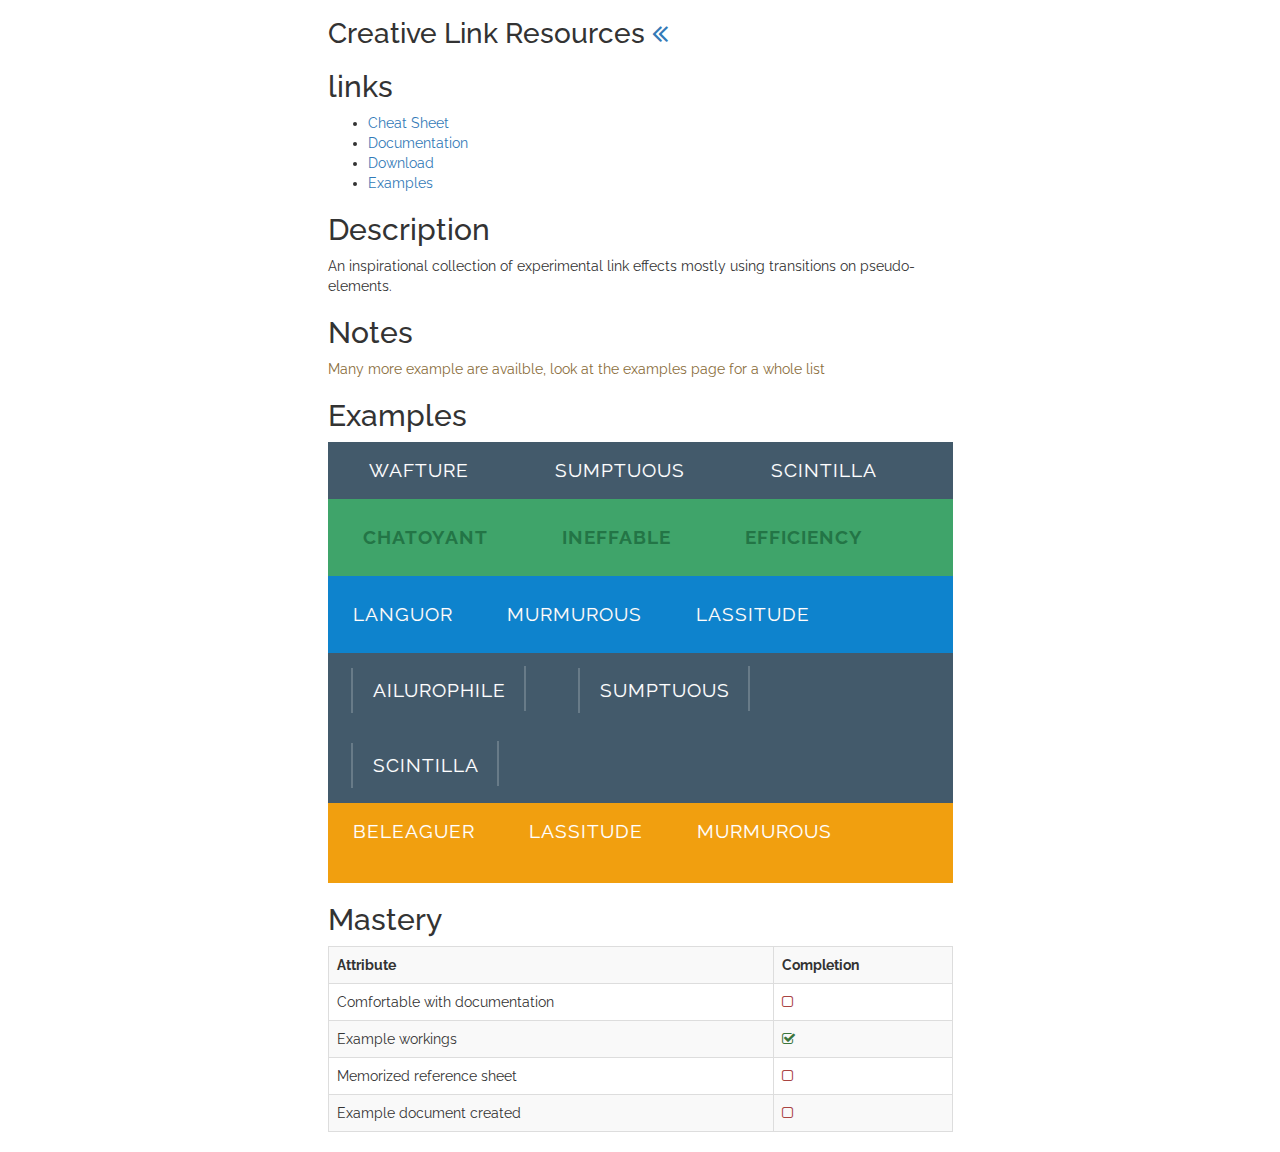
<file: resources/resources_links.html>
<!doctype html>
<html lang="en">
<head>

	<meta charset="utf-8">
	<title> ... </title>
 	<meta name="description" content="website description">
 	<meta name="keywords" content="key, words">
	<link rel="stylesheet" href="//netdna.bootstrapcdn.com/bootstrap/3.1.1/css/bootstrap.min.css">
	<link href="//netdna.bootstrapcdn.com/font-awesome/4.0.3/css/font-awesome.css" rel="stylesheet">

	<!-- CODE FOR EXAMPLES --> 
	<link rel="stylesheet" type="text/css" href="resources_links_res/css/demo.css" />
	<link rel="stylesheet" type="text/css" href="resources_links_res/css/component.css" />
	<link rel="stylesheet" type="text/css" href="resources_links_res/css/normalize.css" />


</head>
<body class="row">
	<div class="col-md-3"></div>
	<div class="col-md-6">
  		<h1>Creative Link Resources <a href="./../index.html"><icon class="fa fa-angle-double-left"></icon></a></h1> 

  		<h2>links</h2>
	  	<div>
	  		<ul>
	  			<li class="link1"><a href="" target="_blank">Cheat Sheet</a></li>
	  			<li class="link2"><a href="" target="_blank">Documentation</a></li>
	  			<li class="link3"><a href="http://tympanus.net/codrops/2013/08/06/creative-link-effects/" target="_blank">Download</a></li>
	  			<li class="link3"><a href="http://tympanus.net/Development/CreativeLinkEffects/" target="_blank">Examples</a></li>
	  			
	  		</ul>	
	  	</div>

		<h2>Description</h2>
		<p>An inspirational collection of experimental link effects mostly using transitions on pseudo-elements.</p>
		
		<h2>Notes</h2>
		<p class="text-warning">Many more example are availble, look at the examples page for a whole list</p>
		<h2>Examples</h2>
		
			<section class="color-1">
				<nav class="cl-effect-1">
					<a href="#">Wafture</a>
					<a href="#">Sumptuous</a>
					<a href="#">Scintilla</a>
				</nav>
			</section>
			<section class="color-7">
				<nav class="cl-effect-21">
					<a href="#">Chatoyant</a>
					<a href="#">Ineffable</a>
					<a href="#">Efficiency</a>
				</nav>
			</section>
			<section class="color-4">
				<nav class="cl-effect-17">
					<a href="#" data-hover="Languor">Languor</a>
					<a href="#" data-hover="Murmurous">Murmurous</a>
					<a href="#" data-hover="Lassitude">Lassitude</a>
				</nav>
			</section>
			<section class="color-1">
				<nav class="cl-effect-14">
					<a href="#">Ailurophile</a>
					<a href="#">Sumptuous</a>
					<a href="#">Scintilla</a>
				</nav>
			</section>
			<section class="color-6" style="height:80px">
				<nav class="cl-effect-13" >
					<a href="#">Beleaguer</a>
					<a href="#">Lassitude</a>
					<a href="#">Murmurous</a>
				</nav>
			</section>

		
		 <h2>Mastery</h2>
		  <!-- Table -->
		  <table class="table table-striped table-bordered">
		    <tr>
		    	<th>Attribute</th>
		    	<th>Completion</th>
		    </tr>

		    <tr>
			  <td>Comfortable with documentation</td>
			  <td><i class="fa fa-square-o text-danger"></i></td>		
	  		</tr>
	  		<tr>
			  <td>Example workings</td>
			  <td><i class="fa fa-check-square-o text-success"></i></td>		
	  		</tr>
	  		<tr>
			  <td>Memorized reference sheet</td>
			  <td><i class="fa fa-square-o text-danger"></i></td>		
	  		</tr>
	  		<tr>
			  <td>Example document created</td>
			  <td><i class="fa fa-square-o text-danger"></i></td>		
	  		</tr>

		  </table>
		
	</div>
</body>
</html>
</file>
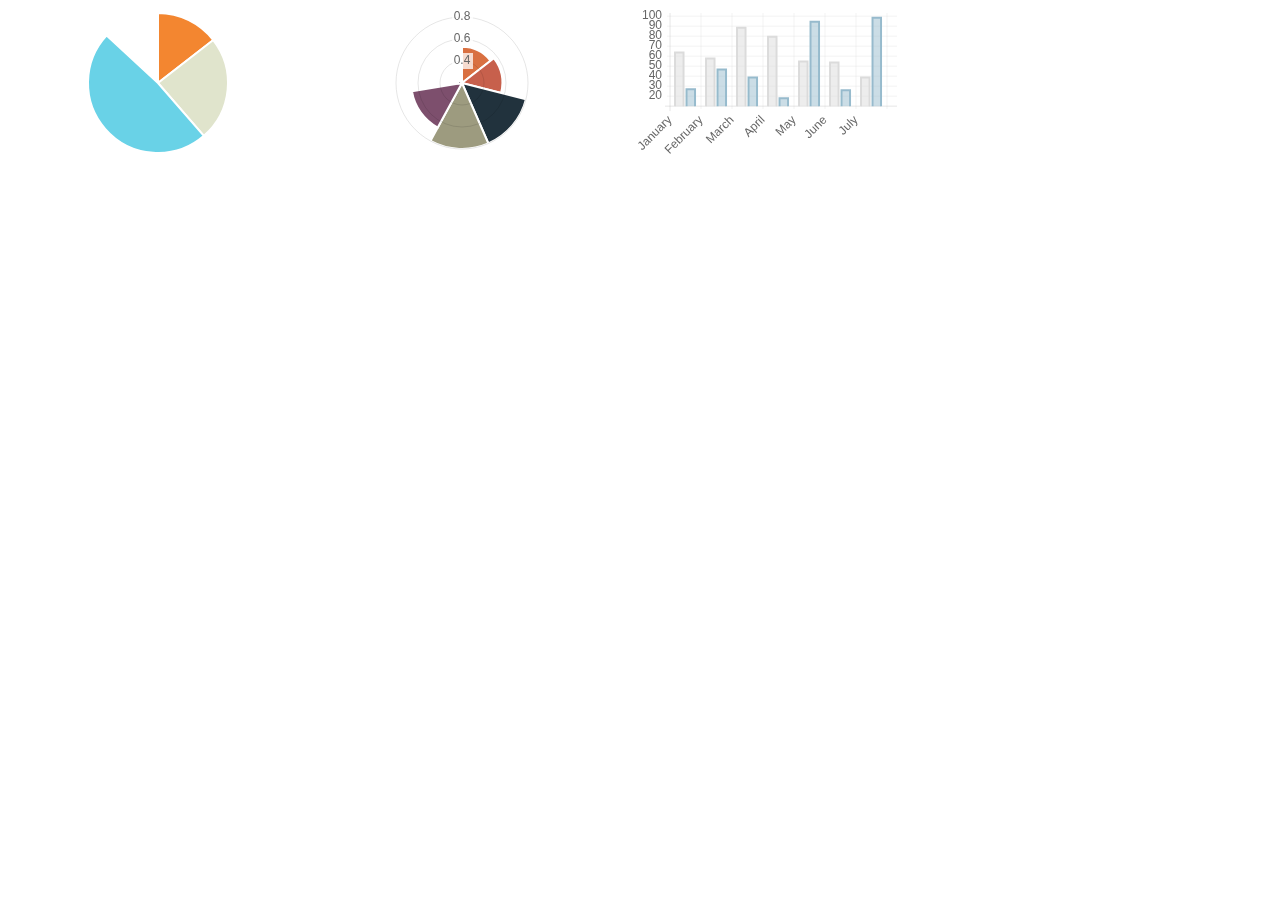
<file: sandbox/resources_chart_js.html>
<html>
<head>
	<meta charset="UTF-8">
	<title>Document</title>
	<script src="resources_chart_js_res/Chart.js"></script>
</head>
<body>

	<!-- PIE EXAMPLE  --> 
	<canvas id="canvas" height="auto" width="auto"></canvas>

	<script>

		var pieData = [
				{
					value: 30,
					color:"#F38630"
				},
				{
					value : 50,
					color : "#E0E4CC"
				},
				{
					value : 100,
					color : "#69D2E7"
				}
			
			];

	var myPie = new Chart(document.getElementById("canvas").getContext("2d")).Pie(pieData);
	
	</script>

	<canvas id="canvas2" height="auto" width="auto"></canvas>


	<script>
	var chartData = [
			{
				value : Math.random(),
				color: "#D97041"
			},
			{
				value : Math.random(),
				color: "#C7604C"
			},
			{
				value : Math.random(),
				color: "#21323D"
			},
			{
				value : Math.random(),
				color: "#9D9B7F"
			},
			{
				value : Math.random(),
				color: "#7D4F6D"
			},
			{
				value : Math.random(),
				color: "#584A5E"
			}
		];
	var myPolarArea = new Chart(document.getElementById("canvas2").getContext("2d")).PolarArea(chartData);
	</script>

	<canvas id="canvas3" height="auto" width="auto"></canvas>


	<script>

		var barChartData = {
			labels : ["January","February","March","April","May","June","July"],
			datasets : [
				{
					fillColor : "rgba(220,220,220,0.5)",
					strokeColor : "rgba(220,220,220,1)",
					data : [65,59,90,81,56,55,40]
				},
				{
					fillColor : "rgba(151,187,205,0.5)",
					strokeColor : "rgba(151,187,205,1)",
					data : [28,48,40,19,96,27,100]
				}
			]
			
		}

	var myLine = new Chart(document.getElementById("canvas3").getContext("2d")).Bar(barChartData);
	
	</script>
	


</body>
</html>
</file>
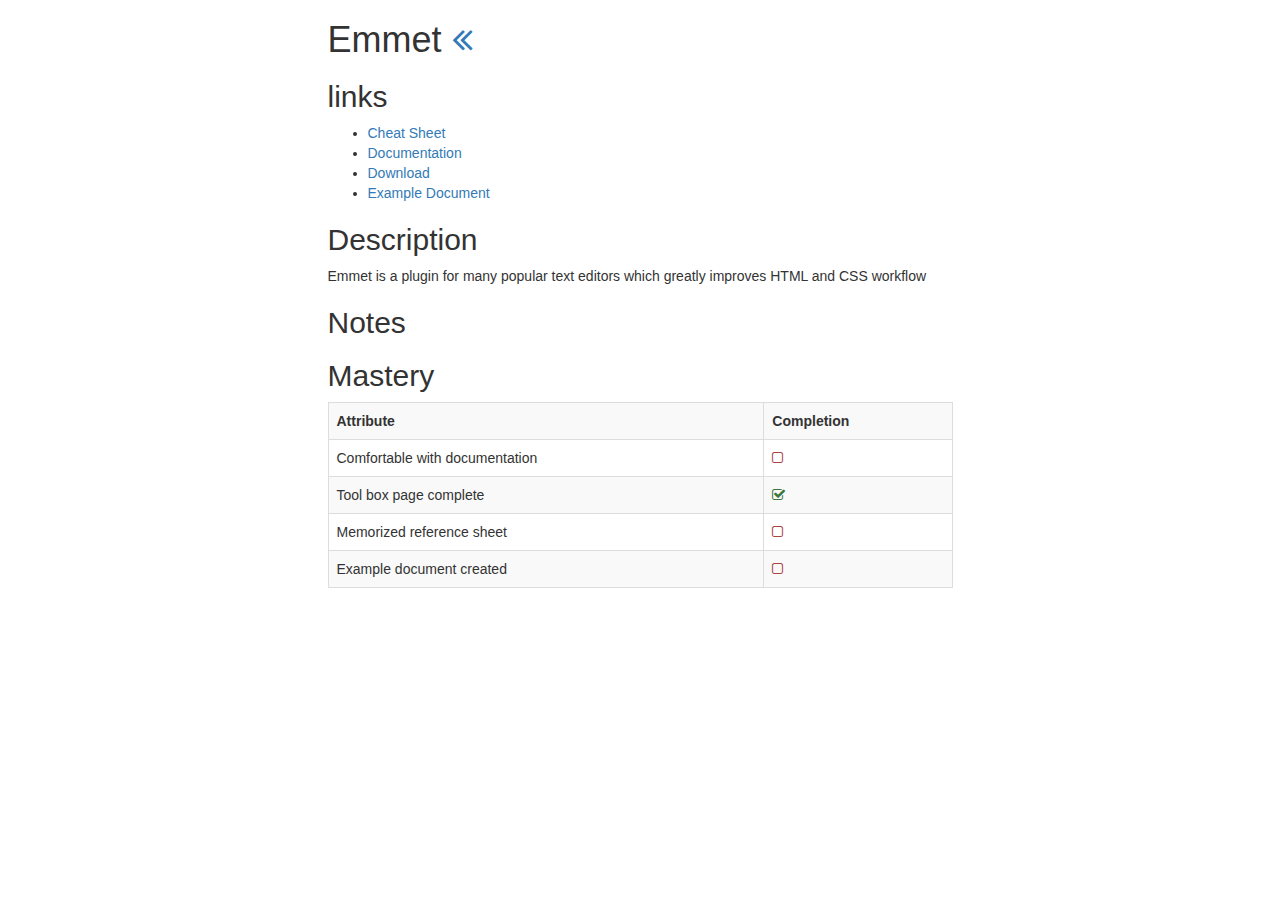
<file: tools/tool_emmet.html>
<!doctype html>
<html lang="en">
<head>

	<meta charset="utf-8">
	<title> ... </title>
 	<meta name="description" content="website description">
 	<meta name="keywords" content="key, words">
	<link rel="stylesheet" href="//netdna.bootstrapcdn.com/bootstrap/3.1.1/css/bootstrap.min.css">
	<link href="//netdna.bootstrapcdn.com/font-awesome/4.0.3/css/font-awesome.css" rel="stylesheet">
</head>
<body class="row">
	<div class="col-md-3"></div>
	<div class="col-md-6">
  		<h1>Emmet <a href="./../index.html"><icon class="fa fa-angle-double-left"></icon></a></h1> 

  		<h2>links</h2>
	  	<div>
	  		<ul>
	  			<li class="link1"><a href="http://docs.emmet.io/cheat-sheet/" target="_blank">Cheat Sheet</a></li>
	  			<li class="link2"><a href="http://docs.emmet.io/" target="_blank">Documentation</a></li>
	  			<li class="link3"><a href="http://emmet.io/download/" target="_blank">Download</a></li>
	  			<li class="link4"><a href="">Example Document</a></li>
	  		</ul>	
	  	</div>

		<h2>Description</h2>
		<p>Emmet is a plugin for many popular text editors which greatly improves HTML and CSS workflow</p>
		
		<h2>Notes</h2>
		
		
		 <h2>Mastery</h2>
		  <!-- Table -->
		  <table class="table table-striped table-bordered">
		    <tr>
		    	<th>Attribute</th>
		    	<th>Completion</th>
		    </tr>

		    <tr>
			  <td>Comfortable with documentation</td>
			  <td><i class="fa fa-square-o text-danger"></i></td>		
	  		</tr>
	  		<tr>
			  <td>Tool box page complete</td>
			  <td><i class="fa fa-check-square-o text-success"></i></td>		
	  		</tr>
	  		<tr>
			  <td>Memorized reference sheet</td>
			  <td><i class="fa fa-square-o text-danger"></i></td>		
	  		</tr>
	  		<tr>
			  <td>Example document created</td>
			  <td><i class="fa fa-square-o text-danger"></i></td>		
	  		</tr>

		  </table>
		
	</div>
</body>
</html>
</file>
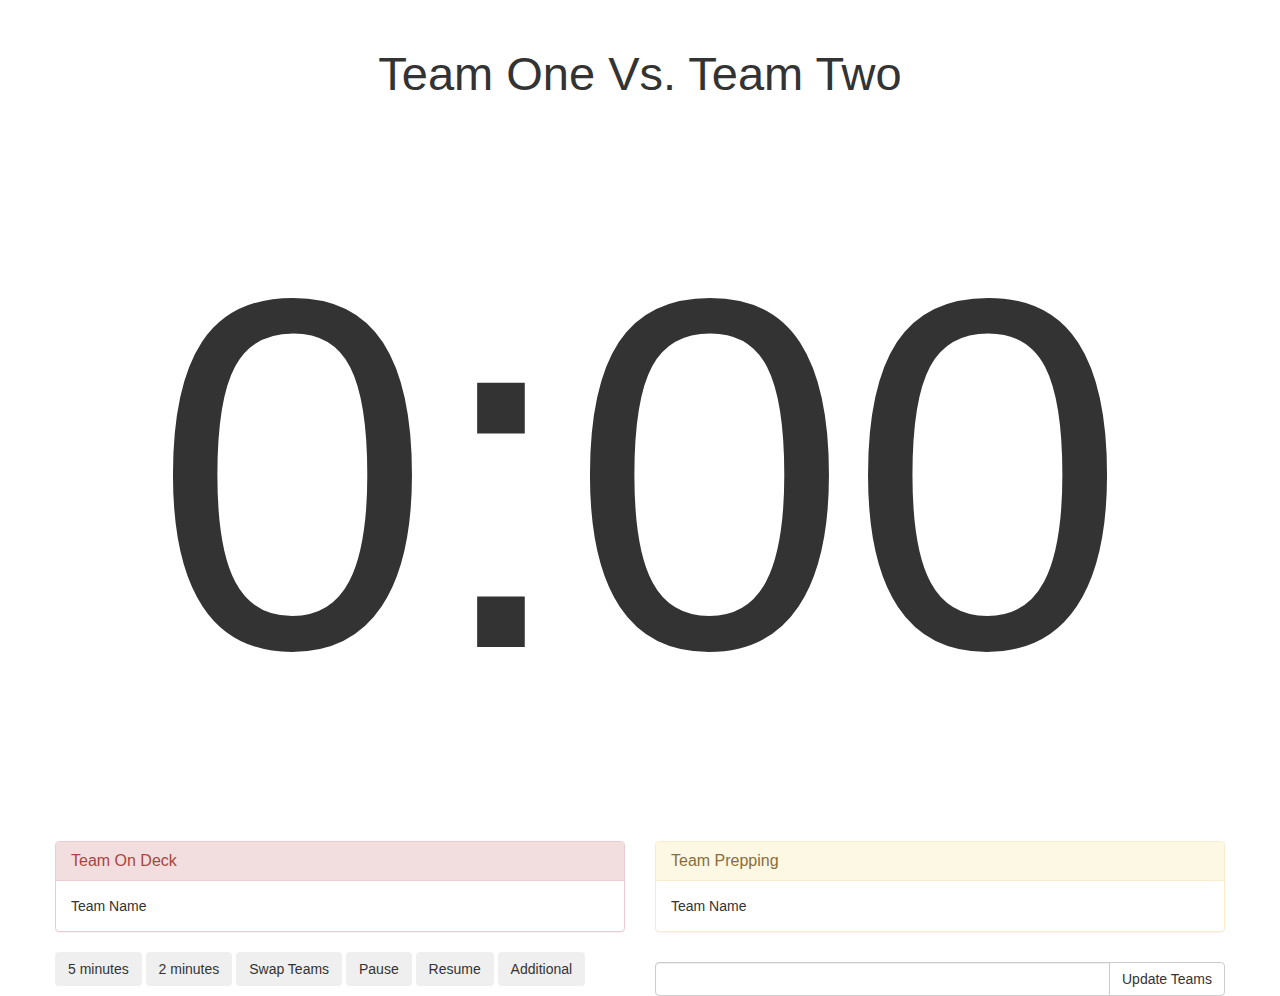
<file: templetedCode/Timer/timer.html>
<html>
<head>
	<meta charset="UTF-8">
	<title>Document</title>
	<link rel="stylesheet" href="//netdna.bootstrapcdn.com/bootstrap/3.1.1/css/bootstrap.min.css">	
	<link rel="stylesheet" href="timer.css">
	<script src="http://ajax.googleapis.com/ajax/libs/jquery/1.11.0/jquery.min.js"></script>
	<script src="//netdna.bootstrapcdn.com/bootstrap/3.1.1/js/bootstrap.min.js"></script>
	<script src="timer.js"></script>

</head>
<body>
	<div class="container">
	<br>
	<br>
			<div class="row">
				<div class="col-lg-12 text-center">
					<p id="teams">Team One Vs. Team Two</p>
			</div>
			<div class="row">
				<div class="col-lg-12 text-center">
					<p id="timer">0:00</p>
				</div>
			</div>
			<div class="row">
				<div class="col-lg-6">
					<div class="panel panel-danger">
  						<div class="panel-heading">
    						<h3 class="panel-title">Team On Deck</h3>
  						</div>
  						<div class="panel-body" id="onDeckTeam">
    						Team Name
  						</div>
					</div>
				</div>
				<div class="col-lg-6">
					<div class="panel panel-warning">
  						<div class="panel-heading">
    						<h3 class="panel-title">Team Prepping</h3>
  						</div>
  						<div class="panel-body" id="prepTeam">
    						Team Name
  						</div>
					</div>
				</div>
			</div>

			<div class="row">
				<div class="col-lg-6">
					<input class="btn" id="fiveMinutes" type="button" value="5 minutes">
					<input class="btn" id="twoMinutes" type="button" value="2 minutes">
					<input class="btn" id="swapTeams" type="button" value="Swap Teams">
					<input class="btn" id="pause" type="button" value="Pause">
					<input class="btn" id="resume" type="button" value="Resume">
					<input class="btn" type="button" value="Additional" data-toggle="modal" data-target="#myModal">
				
			
				</div>
				<div class="col-lg-6">
					<div class="input-group">
      					<input type="text" class="form-control" id="teamsToUpdate">
      						<span class="input-group-btn">
        						<button id="updateTeams" class="btn btn-default" type="button">Update Teams</button>
      						</span>
    				</div>				
				</div>
				
			</div>

	</div>

			
<div class="modal fade" id="myModal" tabindex="-1" role="dialog" aria-labelledby="myModalLabel" aria-hidden="true">  
    <div class="modal-dialog">
      <div class="modal-content">
        <div class="modal-header">
        	<p>Emergency Update</p>
        </div>
        <div class="modal-body">
        	<div class="input-group">
				<input type="text" class="form-control" id="performingTeamsToUpdate">
					<span class="input-group-btn">
						<button id="updatePerforming" class="btn btn-default" type="button">Update Performming</button>
					</span>
			</div>
			<div class="input-group">
				<input type="text" class="form-control" id="onDeckTeamToUpdate">
					<span class="input-group-btn">
						<button id="updateOnDeck" class="btn btn-default" type="button">Update On Deck</button>
					</span>
			</div>
			<div class="input-group">
				<input type="text" class="form-control" id="performingTeamsToUpdate">
					<span class="input-group-btn">
						<button id="updatePrepping" class="btn btn-default" type="button">Update Prepping</button>
					</span>
			</div>

			<div class="input-group">
				<input type="text" class="form-control" id="timerTime" placeholder="must be in seconds (i.e. 120)">
					<span class="input-group-btn">
						<button id="updateTime" class="btn btn-default" type="button"> Timer Time</button>
					</span>
			</div>
        </div>

      
      </div>
    </div>
  </div>	




</body>
</html>
</file>
<file: resources/resources_links_res/css/demo.css>
@import url(http://fonts.googleapis.com/css?family=Lato:300,400,700|Raleway:400,300,700);
@font-face {
	font-family: 'codropsicons';
	src:url('../fonts/codropsicons/codropsicons.eot');
	src:url('../fonts/codropsicons/codropsicons.eot?#iefix') format('embedded-opentype'),
		url('../fonts/codropsicons/codropsicons.woff') format('woff'),
		url('../fonts/codropsicons/codropsicons.ttf') format('truetype'),
		url('../fonts/codropsicons/codropsicons.svg#codropsicons') format('svg');
	font-weight: normal;
	font-style: normal;
}

.container > header,
.codrops-top {
	font-family: 'Lato', Arial, sans-serif;
}

.container > header {
	margin: 0 auto;
	padding: 2em;
	text-align: center;
	color: #89867e;
}

.container > header h1 {
	font-size: 2.625em;
	line-height: 1.3;
	margin: 0;
	font-weight: 300;
}

.container > header span {
	display: block;
	font-size: 60%;
	color: #ceccc6;
	padding: 0 0 0.6em 0.1em;
}

/* To Navigation Style */
.codrops-top {
	background: #fff;
	background: rgba(255, 255, 255, 0.6);
	text-transform: uppercase;
	width: 100%;
	font-size: 0.69em;
	line-height: 2.2;
}

.codrops-top a {
	text-decoration: none;
	padding: 0 1em;
	letter-spacing: 0.1em;
	color: #888;
	display: inline-block;
}

.codrops-top a:hover {
	background: rgba(255,255,255,0.95);
	color: #716d62;
}

.codrops-top span.right {
	float: right;
}

.codrops-top span.right a {
	float: left;
	display: block;
}

.codrops-icon:before {
	font-family: 'codropsicons';
	margin: 0 4px;
	speak: none;
	font-style: normal;
	font-weight: normal;
	font-variant: normal;
	text-transform: none;
	line-height: 1;
	-webkit-font-smoothing: antialiased;
}

.codrops-icon-drop:before {
	content: "\e001";
}

.codrops-icon-prev:before {
	content: "\e004";
}

.container > section {
	margin: 0 auto;
	padding: 10em 3em;
	text-align: center;
}

.color-1 {
	background: #435a6b;
}

.color-2 {
	background: #f39c12;
}

.color-3 {
	background: #2ac56c;
}

.color-4 {
	background: #0e83cd;
}

.color-5 {
	background: #cd4436;
}

.color-6 {
	background: #f19f0f;
}

.color-7 {
	background: #3fa46a;
}

.color-8 {
	background: #ecf0f1;
}

.color-9 {
	background: #9e487f;
}

.color-10 {
	background: #16a085;
}

.color-11 {
	background: #aab7b7;
}

@media screen and (max-width: 25em) {

	.codrops-icon span {
		display: none;
	}

}
</file>
<file: resources/resources_links_res/css/component.css>
*,
*:after,
*::before {
    -webkit-box-sizing: border-box;
    -moz-box-sizing: border-box;
    box-sizing: border-box;
}

body {
	font-family: 'Raleway', sans-serif;
}

nav a {
	position: relative;
	display: inline-block;
	margin: 15px 25px;
	outline: none;
	color: #fff;
	text-decoration: none;
	text-transform: uppercase;
	letter-spacing: 1px;
	font-weight: 400;
	text-shadow: 0 0 1px rgba(255,255,255,0.3);
	font-size: 1.35em;
}

nav a:hover,
nav a:focus {
	outline: none;
	color:white;
	text-decoration: none;
}

/* Effect 1: Brackets */
.cl-effect-1 a::before,
.cl-effect-1 a::after {
	display: inline-block;
	opacity: 0;
	-webkit-transition: -webkit-transform 0.3s, opacity 0.2s;
	-moz-transition: -moz-transform 0.3s, opacity 0.2s;
	transition: transform 0.3s, opacity 0.2s;
}

.cl-effect-1 a::before {
	margin-right: 10px;
	content: '[';
	-webkit-transform: translateX(20px);
	-moz-transform: translateX(20px);
	transform: translateX(20px);
}

.cl-effect-1 a::after {
	margin-left: 10px;
	content: ']';
	-webkit-transform: translateX(-20px);
	-moz-transform: translateX(-20px);
	transform: translateX(-20px);
}

.cl-effect-1 a:hover::before,
.cl-effect-1 a:hover::after,
.cl-effect-1 a:focus::before,
.cl-effect-1 a:focus::after {
	opacity: 1;
	-webkit-transform: translateX(0px);
	-moz-transform: translateX(0px);
	transform: translateX(0px);
}

/* Effect 2: 3D rolling links, idea from http://hakim.se/thoughts/rolling-links */
.cl-effect-2 a {
	line-height: 44px;
	-webkit-perspective: 1000px;
	-moz-perspective: 1000px;
	perspective: 1000px;
}

.cl-effect-2 a span {
	position: relative;
	display: inline-block;
	padding: 0 14px;
	background: #2195de;
	-webkit-transition: -webkit-transform 0.3s;
	-moz-transition: -moz-transform 0.3s;
	transition: transform 0.3s;
	-webkit-transform-origin: 50% 0;
	-moz-transform-origin: 50% 0;
	transform-origin: 50% 0;
	-webkit-transform-style: preserve-3d;
	-moz-transform-style: preserve-3d;
	transform-style: preserve-3d;
}

.csstransforms3d .cl-effect-2 a span::before {
	position: absolute;
	top: 100%;
	left: 0;
	width: 100%;
	height: 100%;
	background: #0965a0;
	content: attr(data-hover);
	-webkit-transition: background 0.3s;
	-moz-transition: background 0.3s;
	transition: background 0.3s;
	-webkit-transform: rotateX(-90deg);
	-moz-transform: rotateX(-90deg);
	transform: rotateX(-90deg);
	-webkit-transform-origin: 50% 0;
	-moz-transform-origin: 50% 0;
	transform-origin: 50% 0;
}

.cl-effect-2 a:hover span,
.cl-effect-2 a:focus span {
	-webkit-transform: rotateX(90deg) translateY(-22px);
	-moz-transform: rotateX(90deg) translateY(-22px);
	transform: rotateX(90deg) translateY(-22px);
}

.csstransforms3d .cl-effect-2 a:hover span::before,
.csstransforms3d .cl-effect-2 a:focus span::before {
	background: #28a2ee;	
}

/* Effect 3: bottom line slides/fades in */
.cl-effect-3 a {
	padding: 8px 0;
}

.cl-effect-3 a::after {
	position: absolute;
	top: 100%;
	left: 0;
	width: 100%;
	height: 4px;
	background: rgba(0,0,0,0.1);
	content: '';
	opacity: 0;
	-webkit-transition: opacity 0.3s, -webkit-transform 0.3s;
	-moz-transition: opacity 0.3s, -moz-transform 0.3s;
	transition: opacity 0.3s, transform 0.3s;
	-webkit-transform: translateY(10px);
	-moz-transform: translateY(10px);
	transform: translateY(10px);
}

.cl-effect-3 a:hover::after,
.cl-effect-3 a:focus::after {
	opacity: 1;
	-webkit-transform: translateY(0px);
	-moz-transform: translateY(0px);
	transform: translateY(0px);
}

/* Effect 4: bottom border enlarge */
.cl-effect-4 a {
	padding: 0 0 10px;
}

.cl-effect-4 a::after {
	position: absolute;
	top: 100%;
	left: 0;
	width: 100%;
	height: 1px;
	background: #fff;
	content: '';
	opacity: 0;
	-webkit-transition: height 0.3s, opacity 0.3s, -webkit-transform 0.3s;
	-moz-transition: height 0.3s, opacity 0.3s, -moz-transform 0.3s;
	transition: height 0.3s, opacity 0.3s, transform 0.3s;
	-webkit-transform: translateY(-10px);
	-moz-transform: translateY(-10px);
	transform: translateY(-10px);
}

.cl-effect-4 a:hover::after,
.cl-effect-4 a:focus::after {
	height: 5px;
	opacity: 1;
	-webkit-transform: translateY(0px);
	-moz-transform: translateY(0px);
	transform: translateY(0px);
}

/* Effect 5: same word slide in */
.cl-effect-5 a {
	overflow: hidden;
	padding: 0 4px;
	height: 1em;
}

.cl-effect-5 a span {
	position: relative;
	display: inline-block;
	-webkit-transition: -webkit-transform 0.3s;
	-moz-transition: -moz-transform 0.3s;
	transition: transform 0.3s;
}

.cl-effect-5 a span::before {
	position: absolute;
	top: 100%;
	content: attr(data-hover);
	font-weight: 700;
	-webkit-transform: translate3d(0,0,0);
	-moz-transform: translate3d(0,0,0);
	transform: translate3d(0,0,0);
}

.cl-effect-5 a:hover span,
.cl-effect-5 a:focus span {
	-webkit-transform: translateY(-100%);
	-moz-transform: translateY(-100%);
	transform: translateY(-100%);
}

/* Effect 5: same word slide in and border bottom */
.cl-effect-6 a {
	margin: 0 10px;
	padding: 10px 20px;
}

.cl-effect-6 a::before {
	position: absolute;
	top: 0;
	left: 0;
	width: 100%;
	height: 2px;
	background: #fff;
	content: '';
	-webkit-transition: top 0.3s;
	-moz-transition: top 0.3s;
	transition: top 0.3s;
}

.cl-effect-6 a::after {
	position: absolute;
	top: 0;
	left: 0;
	width: 2px;
	height: 2px;
	background: #fff;
	content: '';
	-webkit-transition: height 0.3s;
	-moz-transition: height 0.3s;
	transition: height 0.3s;
}

.cl-effect-6 a:hover::before {
	top: 100%;
	opacity: 1;
}

.cl-effect-6 a:hover::after {
	height: 100%;
} 

/* Effect 7: second border slides up */
.cl-effect-7 a {
	padding: 12px 10px 10px;
	color: #566473;
	text-shadow: none;
	font-weight: 700;
}

.cl-effect-7 a::before,
.cl-effect-7 a::after {
	position: absolute;
	top: 100%;
	left: 0;
	width: 100%;
	height: 3px;
	background: #566473;
	content: '';
	-webkit-transition: -webkit-transform 0.3s;
	-moz-transition: -moz-transform 0.3s;
	transition: transform 0.3s;
	-webkit-transform: scale(0.85);
	-moz-transform: scale(0.85);
	transform: scale(0.85);
}

.cl-effect-7 a::after {
	opacity: 0;
	-webkit-transition: top 0.3s, opacity 0.3s, -webkit-transform 0.3s;
	-moz-transition: top 0.3s, opacity 0.3s, -moz-transform 0.3s;
	transition: top 0.3s, opacity 0.3s, transform 0.3s;
}

.cl-effect-7 a:hover::before,
.cl-effect-7 a:hover::after,
.cl-effect-7 a:focus::before,
.cl-effect-7 a:focus::after {
	-webkit-transform: scale(1);
	-moz-transform: scale(1);
	transform: scale(1);
}

.cl-effect-7 a:hover::after,
.cl-effect-7 a:focus::after {
	top: 0%;
	opacity: 1;
}

/* Effect 8: border slight translate */
.cl-effect-8 a {
	padding: 10px 20px;
}

.cl-effect-8 a::before,
.cl-effect-8 a::after  {
	position: absolute;
	top: 0;
	left: 0;
	width: 100%;
	height: 100%;
	border: 3px solid #354856;
	content: '';
	-webkit-transition: -webkit-transform 0.3s, opacity 0.3s;
	-moz-transition: -moz-transform 0.3s, opacity 0.3s;
	transition: transform 0.3s, opacity 0.3s;
}

.cl-effect-8 a::after  {
	border-color: #fff;
	opacity: 0;
	-webkit-transform: translateY(-7px) translateX(6px);
	-moz-transform: translateY(-7px) translateX(6px);
	transform: translateY(-7px) translateX(6px);
}

.cl-effect-8 a:hover::before,
.cl-effect-8 a:focus::before {
	opacity: 0;
	-webkit-transform: translateY(5px) translateX(-5px);
	-moz-transform: translateY(5px) translateX(-5px);
	transform: translateY(5px) translateX(-5px);
}

.cl-effect-8 a:hover::after,
.cl-effect-8 a:focus::after  {
	opacity: 1;
	-webkit-transform: translateY(0px) translateX(0px);
	-moz-transform: translateY(0px) translateX(0px);
	transform: translateY(0px) translateX(0px);
}

/* Effect 9: second text and borders */
.cl-effect-9 a {
	margin: 0 20px;
	padding: 18px 20px;
}

.cl-effect-9 a::before,
.cl-effect-9 a::after {
	position: absolute;
	top: 0;
	left: 0;
	width: 100%;
	height: 1px;
	background: #fff;
	content: '';
	opacity: 0.2;
	-webkit-transition: opacity 0.3s, height 0.3s;
	-moz-transition: opacity 0.3s, height 0.3s;
	transition: opacity 0.3s, height 0.3s;
}

.cl-effect-9 a::after {
	top: 100%;
	opacity: 0;
	-webkit-transition: -webkit-transform 0.3s, opacity 0.3s;
	-moz-transition: -moz-transform 0.3s, opacity 0.3s;
	transition: transform 0.3s, opacity 0.3s;
	-webkit-transform: translateY(-10px);
	-moz-transform: translateY(-10px);
	transform: translateY(-10px);
}

.cl-effect-9 a span:first-child {
	z-index: 2;
	display: block;
	font-weight: 300;
}

.cl-effect-9 a span:last-child {
	z-index: 1;
	display: block;
	padding: 8px 0 0 0;
	color: rgba(0,0,0,0.4);
	text-shadow: none;
	text-transform: none;
	font-style: italic;
	font-size: 0.75em;
	font-family: Palatino, "Palatino Linotype", "Palatino LT STD", "Book Antiqua", Georgia, serif;
	opacity: 0;
	-webkit-transition: -webkit-transform 0.3s, opacity 0.3s;
	-moz-transition: -moz-transform 0.3s, opacity 0.3s;
	transition: transform 0.3s, opacity 0.3s;
	-webkit-transform: translateY(-100%);
	-moz-transform: translateY(-100%);
	transform: translateY(-100%);
}

.cl-effect-9 a:hover::before,
.cl-effect-9 a:focus::before {
	height: 6px;
}

.cl-effect-9 a:hover::before,
.cl-effect-9 a:hover::after,
.cl-effect-9 a:focus::before,
.cl-effect-9 a:focus::after {
	opacity: 1;
	-webkit-transform: translateY(0px);
	-moz-transform: translateY(0px);
	transform: translateY(0px);
}

.cl-effect-9 a:hover span:last-child,
.cl-effect-9 a:focus span:last-child {
	opacity: 1;
	-webkit-transform: translateY(0%);
	-moz-transform: translateY(0%);
	transform: translateY(0%);
}

/* Effect 10: reveal, push out */
.cl-effect-10  {
	position: relative;
	z-index: 1;
}

.cl-effect-10 a {
	overflow: hidden;
	margin: 0 15px;
}

.cl-effect-10 a span {
	display: block;
	padding: 10px 20px;
	background: #0f7c67;
	-webkit-transition: -webkit-transform 0.3s;
	-moz-transition: -moz-transform 0.3s;
	transition: transform 0.3s;
}

.cl-effect-10 a::before {
	position: absolute;
	top: 0;
	left: 0;
	z-index: -1;
	padding: 10px 20px;
	width: 100%;
	height: 100%;
	background: #fff;
	color: #0f7c67;
	content: attr(data-hover);
	-webkit-transition: -webkit-transform 0.3s;
	-moz-transition: -moz-transform 0.3s;
	transition: transform 0.3s;
	-webkit-transform: translateX(-25%);
}

.cl-effect-10 a:hover span,
.cl-effect-10 a:focus span {
	-webkit-transform: translateX(100%);
	-moz-transform: translateX(100%);
	transform: translateX(100%);
}

.cl-effect-10 a:hover::before,
.cl-effect-10 a:focus::before {
	-webkit-transform: translateX(0%);
	-moz-transform: translateX(0%);
	transform: translateX(0%);
}

/* Effect 11: text fill based on Lea Verou's animation http://dabblet.com/gist/6046779 */
.cl-effect-11 a {
	padding: 10px 0;
	border-top: 2px solid #0972b4;
	color: #0972b4;
	text-shadow: none;
} 

.cl-effect-11 a::before {
	position: absolute;
	top: 0;
	left: 0;
	overflow: hidden;
	padding: 10px 0;
	max-width: 0;
	border-bottom: 2px solid #fff;
	color: #fff;
	content: attr(data-hover);
	-webkit-transition: max-width 0.5s;
	-moz-transition: max-width 0.5s;
	transition: max-width 0.5s;
}

.cl-effect-11 a:hover::before,
.cl-effect-11 a:focus::before {
	max-width: 100%;
}

/* Effect 12: circle */
.cl-effect-12 a::before,
.cl-effect-12 a::after {
	position: absolute;
	top: 50%;
	left: 50%;
	width: 100px;
	height: 100px;
	border: 2px solid rgba(0,0,0,0.1);
	border-radius: 50%;
	content: '';
	opacity: 0;
	-webkit-transition: -webkit-transform 0.3s, opacity 0.3s;
	-moz-transition: -moz-transform 0.3s, opacity 0.3s;
	transition: transform 0.3s, opacity 0.3s;
	-webkit-transform: translateX(-50%) translateY(-50%) scale(0.2);
	-moz-transform: translateX(-50%) translateY(-50%) scale(0.2);
	transform: translateX(-50%) translateY(-50%) scale(0.2);
}

.cl-effect-12 a::after {
	width: 90px;
	height: 90px;
	border-width: 6px;
	-webkit-transform: translateX(-50%) translateY(-50%) scale(0.8);
	-moz-transform: translateX(-50%) translateY(-50%) scale(0.8);
	transform: translateX(-50%) translateY(-50%) scale(0.8);
}

.cl-effect-12 a:hover::before,
.cl-effect-12 a:hover::after,
.cl-effect-12 a:focus::before,
.cl-effect-12 a:focus::after {
	opacity: 1;
	-webkit-transform: translateX(-50%) translateY(-50%) scale(1);
	-moz-transform: translateX(-50%) translateY(-50%) scale(1);
	transform: translateX(-50%) translateY(-50%) scale(1);
}

/* Effect 13: three circles */
.cl-effect-13 a {
	-webkit-transition: color 0.3s;
	-moz-transition: color 0.3s;
	transition: color 0.3s;
}

.cl-effect-13 a::before {
	position: absolute;
	top: 100%;
	left: 50%;
	color: transparent;
	content: '•';
	text-shadow: 0 0 transparent;
	font-size: 1.2em;
	-webkit-transition: text-shadow 0.3s, color 0.3s;
	-moz-transition: text-shadow 0.3s, color 0.3s;
	transition: text-shadow 0.3s, color 0.3s;
	-webkit-transform: translateX(-50%);
	-moz-transform: translateX(-50%);
	transform: translateX(-50%);
	pointer-events: none;
}

.cl-effect-13 a:hover::before,
.cl-effect-13 a:focus::before {
	color: #fff;
	text-shadow: 10px 0 #fff, -10px 0 #fff;
}

.cl-effect-13 a:hover,
.cl-effect-13 a:focus {
	color: #ba7700;
}

/* Effect 14: border switch */
.cl-effect-14 a {
	padding: 0 20px;
	height: 45px;
	line-height: 45px;
}

.cl-effect-14 a::before,
.cl-effect-14 a::after {
	position: absolute;
	width: 45px;
	height: 2px;
	background: #fff;
	content: '';
	opacity: 0.2;
	-webkit-transition: all 0.3s;
	-moz-transition: all 0.3s;
	transition: all 0.3s;
	pointer-events: none;
}

.cl-effect-14 a::before {
	top: 0;
	left: 0;
	-webkit-transform: rotate(90deg);
	-moz-transform: rotate(90deg);
	transform: rotate(90deg);
	-webkit-transform-origin: 0 0;
	-moz-transform-origin: 0 0;
	transform-origin: 0 0;
}

.cl-effect-14 a::after {
	right: 0;
	bottom: 0;
	-webkit-transform: rotate(90deg);
	-moz-transform: rotate(90deg);
	transform: rotate(90deg);
	-webkit-transform-origin: 100% 0;
	-moz-transform-origin: 100% 0;
	transform-origin: 100% 0;
}

.cl-effect-14 a:hover::before,
.cl-effect-14 a:hover::after,
.cl-effect-14 a:focus::before,
.cl-effect-14 a:focus::after {
	opacity: 1;
}

.cl-effect-14 a:hover::before,
.cl-effect-14 a:focus::before {
	left: 50%;
	-webkit-transform: rotate(0deg) translateX(-50%);
	-moz-transform: rotate(0deg) translateX(-50%);
	transform: rotate(0deg) translateX(-50%);
}

.cl-effect-14 a:hover::after,
.cl-effect-14 a:focus::after {
	right: 50%;
	-webkit-transform: rotate(0deg) translateX(50%);
	-moz-transform: rotate(0deg) translateX(50%);
	transform: rotate(0deg) translateX(50%);
}

/* Effect 15: scale down, reveal */
.cl-effect-15 a {
	color: rgba(0,0,0,0.2);
	font-weight: 700;
	text-shadow: none;
}

.cl-effect-15 a::before {
	color: #fff;
	content: attr(data-hover);
	position: absolute;
	-webkit-transition: -webkit-transform 0.3s, opacity 0.3s;
	-moz-transition: -moz-transform 0.3s, opacity 0.3s;
	transition: transform 0.3s, opacity 0.3s;
}

.cl-effect-15 a:hover::before,
.cl-effect-15 a:focus::before {
	-webkit-transform: scale(0.9);
	-moz-transform: scale(0.9);
	transform: scale(0.9);
	opacity: 0;
}

/* Effect 16: fall down */
.cl-effect-16 a {
	color: #6f8686;
	text-shadow: 0 0 1px rgba(111,134,134,0.3);
}

.cl-effect-16 a::before {
	color: #fff;
	content: attr(data-hover);
	position: absolute;
	opacity: 0;
	text-shadow: 0 0 1px rgba(255,255,255,0.3);
	-webkit-transform: scale(1.1) translateX(10px) translateY(-10px) rotate(4deg);
	-moz-transform: scale(1.1) translateX(10px) translateY(-10px) rotate(4deg);
	transform: scale(1.1) translateX(10px) translateY(-10px) rotate(4deg);
	-webkit-transition: -webkit-transform 0.3s, opacity 0.3s;
	-moz-transition: -moz-transform 0.3s, opacity 0.3s;
	transition: transform 0.3s, opacity 0.3s;
	pointer-events: none;
}

.cl-effect-16 a:hover::before,
.cl-effect-16 a:focus::before {
	-webkit-transform: scale(1) translateX(0px) translateY(0px) rotate(0deg);
	-moz-transform: scale(1) translateX(0px) translateY(0px) rotate(0deg);
	transform: scale(1) translateX(0px) translateY(0px) rotate(0deg);
	opacity: 1;
}

/* Effect 17: move up fade out, push border */
.cl-effect-17 a {
	color: #10649b;
	text-shadow: none;
	padding: 10px 0;
}

.cl-effect-17 a::before {
	color: #fff;
	text-shadow: 0 0 1px rgba(255,255,255,0.3);
	content: attr(data-hover);
	position: absolute;
	-webkit-transition: -webkit-transform 0.3s, opacity 0.3s;
	-moz-transition: -moz-transform 0.3s, opacity 0.3s;
	transition: transform 0.3s, opacity 0.3s;
	pointer-events: none;
}

.cl-effect-17 a::after {
	content: '';
	position: absolute;
	left: 0;
	bottom: 0;
	width: 100%;
	height: 2px;
	background: #fff;
	opacity: 0;
	-webkit-transform: translateY(5px);
	-moz-transform: translateY(5px);
	transform: translateY(5px);
	-webkit-transition: -webkit-transform 0.3s, opacity 0.3s;
	-moz-transition: -moz-transform 0.3s, opacity 0.3s;
	transition: transform 0.3s, opacity 0.3s;
	pointer-events: none;
}

.cl-effect-17 a:hover::before,
.cl-effect-17 a:focus::before {
	opacity: 0;
	-webkit-transform: translateY(-2px);
	-moz-transform: translateY(-2px);
	transform: translateY(-2px);
}

.cl-effect-17 a:hover::after,
.cl-effect-17 a:focus::after {
	opacity: 1;
	-webkit-transform: translateY(0px);
	-moz-transform: translateY(0px);
	transform: translateY(0px);
}

/* Effect 18: cross */
.cl-effect-18 {
	position: relative;
	z-index: 1;
}

.cl-effect-18 a {
	padding: 0 5px;
	color: #b4770d;
	font-weight: 700;
	-webkit-transition: color 0.3s;
	-moz-transition: color 0.3s;
	transition: color 0.3s;
}

.cl-effect-18 a::before,
.cl-effect-18 a::after {
	position: absolute;
	width: 100%;
	left: 0;
	top: 50%;
	height: 2px;
	margin-top: -1px;
	background: #b4770d;
	content: '';
	z-index: -1;
	-webkit-transition: -webkit-transform 0.3s, opacity 0.3s;
	-moz-transition: -moz-transform 0.3s, opacity 0.3s;
	transition: transform 0.3s, opacity 0.3s;
	pointer-events: none;
}

.cl-effect-18 a::before {
	-webkit-transform: translateY(-20px);
	-moz-transform: translateY(-20px);
	transform: translateY(-20px);
}

.cl-effect-18 a::after {
	-webkit-transform: translateY(20px);
	-moz-transform: translateY(20px);
	transform: translateY(20px);
}

.cl-effect-18 a:hover,
.cl-effect-18 a:focus {
	color: #fff;
}

.cl-effect-18 a:hover::before,
.cl-effect-18 a:hover::after,
.cl-effect-18 a:focus::before,
.cl-effect-18 a:focus::after {
	opacity: 0.7;
}

.cl-effect-18 a:hover::before,
.cl-effect-18 a:focus::before {
	-webkit-transform: rotate(45deg);
	-moz-transform: rotate(45deg);
	transform: rotate(45deg);
}

.cl-effect-18 a:hover::after,
.cl-effect-18 a:focus::after {
	-webkit-transform: rotate(-45deg);
	-moz-transform: rotate(-45deg);
	transform: rotate(-45deg);
}

/* Effect 19: 3D side */
.cl-effect-19 a {
	line-height: 2em;
	margin: 15px;
	-webkit-perspective: 800px;
	-moz-perspective: 800px;
	perspective: 800px;
	width: 200px;
}

.cl-effect-19 a span {
	position: relative;
	display: inline-block;
	width: 100%;
	padding: 0 14px;
	background: #e35041;
	-webkit-transition: -webkit-transform 0.4s, background 0.4s;
	-moz-transition: -moz-transform 0.4s, background 0.4s;
	transition: transform 0.4s, background 0.4s;
	-webkit-transform-style: preserve-3d;
	-moz-transform-style: preserve-3d;
	transform-style: preserve-3d;
	-webkit-transform-origin: 50% 50% -100px;
	-moz-transform-origin: 50% 50% -100px;
	transform-origin: 50% 50% -100px;
}

.csstransforms3d .cl-effect-19 a span::before {
	position: absolute;
	top: 0;
	left: 100%;
	width: 100%;
	height: 100%;
	background: #b53a2d;
	content: attr(data-hover);
	-webkit-transition: background 0.4s;
	-moz-transition: background 0.4s;
	transition: background 0.4s;
	-webkit-transform: rotateY(90deg);
	-moz-transform: rotateY(90deg);
	transform: rotateY(90deg);
	-webkit-transform-origin: 0 50%;
	-moz-transform-origin: 0 50%;
	transform-origin: 0 50%;
	pointer-events: none;
}

.cl-effect-19 a:hover span,
.cl-effect-19 a:focus span {
	background: #b53a2d;
	-webkit-transform: rotateY(-90deg);
	-moz-transform: rotateY(-90deg);
	transform: rotateY(-90deg);
}

.csstransforms3d .cl-effect-19 a:hover span::before,
.csstransforms3d .cl-effect-19 a:focus span::before {
	background: #ef5e50;	
}

/* Effect 20: 3D side */
.cl-effect-20 a {
	line-height: 2em;
	-webkit-perspective: 800px;
	-moz-perspective: 800px;
	perspective: 800px;
}

.cl-effect-20 a span {
	position: relative;
	display: inline-block;
	padding: 3px 15px 0;
	background: #587285;
	box-shadow: inset 0 3px #2f4351;
	-webkit-transition: background 0.6s;
	-moz-transition: background 0.6s;
	transition: background 0.6s;
	-webkit-transform-origin: 50% 0;
	-moz-transform-origin: 50% 0;
	transform-origin: 50% 0;
	-webkit-transform-style: preserve-3d;
	-moz-transform-style: preserve-3d;
	transform-style: preserve-3d;
	-webkit-transform-origin: 0% 50%;
	-moz-transform-origin: 0% 50%;
	transform-origin: 0% 50%;
}

.cl-effect-20 a span::before {
	position: absolute;
	top: 0;
	left: 0;
	width: 100%;
	height: 100%;
	background: #fff;
	color: #2f4351;
	content: attr(data-hover);
	-webkit-transform: rotateX(270deg);
	-moz-transform: rotateX(270deg);
	transform: rotateX(270deg);
	-webkit-transition: -webkit-transform 0.6s;
	-moz-transition: -moz-transform 0.6s;
	transition: transform 0.6s;
	-webkit-transform-origin: 0 0;
	-moz-transform-origin: 0 0;
	transform-origin: 0 0;
	pointer-events: none;
}

.cl-effect-20 a:hover span,
.cl-effect-20 a:focus span {
	background: #2f4351;
}

.cl-effect-20 a:hover span::before,
.cl-effect-20 a:focus span::before {
	-webkit-transform: rotateX(10deg);	
	-moz-transform: rotateX(10deg);
	transform: rotateX(10deg);
}

/* Effect 21: borders slight translate */
.cl-effect-21 a {
	padding: 10px;
	color: #237546;
	font-weight: 700;
	text-shadow: none;
	-webkit-transition: color 0.3s;
	-moz-transition: color 0.3s;
	transition: color 0.3s;
}

.cl-effect-21 a::before,
.cl-effect-21 a::after {
	position: absolute;
	left: 0;
	width: 100%;
	height: 2px;
	background: #fff;
	content: '';
	opacity: 0;
	-webkit-transition: opacity 0.3s, -webkit-transform 0.3s;
	-moz-transition: opacity 0.3s, -moz-transform 0.3s;
	transition: opacity 0.3s, transform 0.3s;
	-webkit-transform: translateY(-10px);
	-moz-transform: translateY(-10px);
	transform: translateY(-10px);
}

.cl-effect-21 a::before {
	top: 0;
	-webkit-transform: translateY(-10px);
	-moz-transform: translateY(-10px);
	transform: translateY(-10px);
}

.cl-effect-21 a::after {
	bottom: 0;
	-webkit-transform: translateY(10px);
	-moz-transform: translateY(10px);
	transform: translateY(10px);
}

.cl-effect-21 a:hover,
.cl-effect-21 a:focus {
	color: #fff;
}

.cl-effect-21 a:hover::before,
.cl-effect-21 a:focus::before,
.cl-effect-21 a:hover::after,
.cl-effect-21 a:focus::after {
	opacity: 1;
	-webkit-transform: translateY(0px);
	-moz-transform: translateY(0px);
	transform: translateY(0px);
}
</file>
<file: templetedCode/Timer/timer.css>
#timer{
	font-size: 500px;

}
#teams{
	font-size:47px;
}

.input-group{
	margin-top: 10px;
}
</file>
